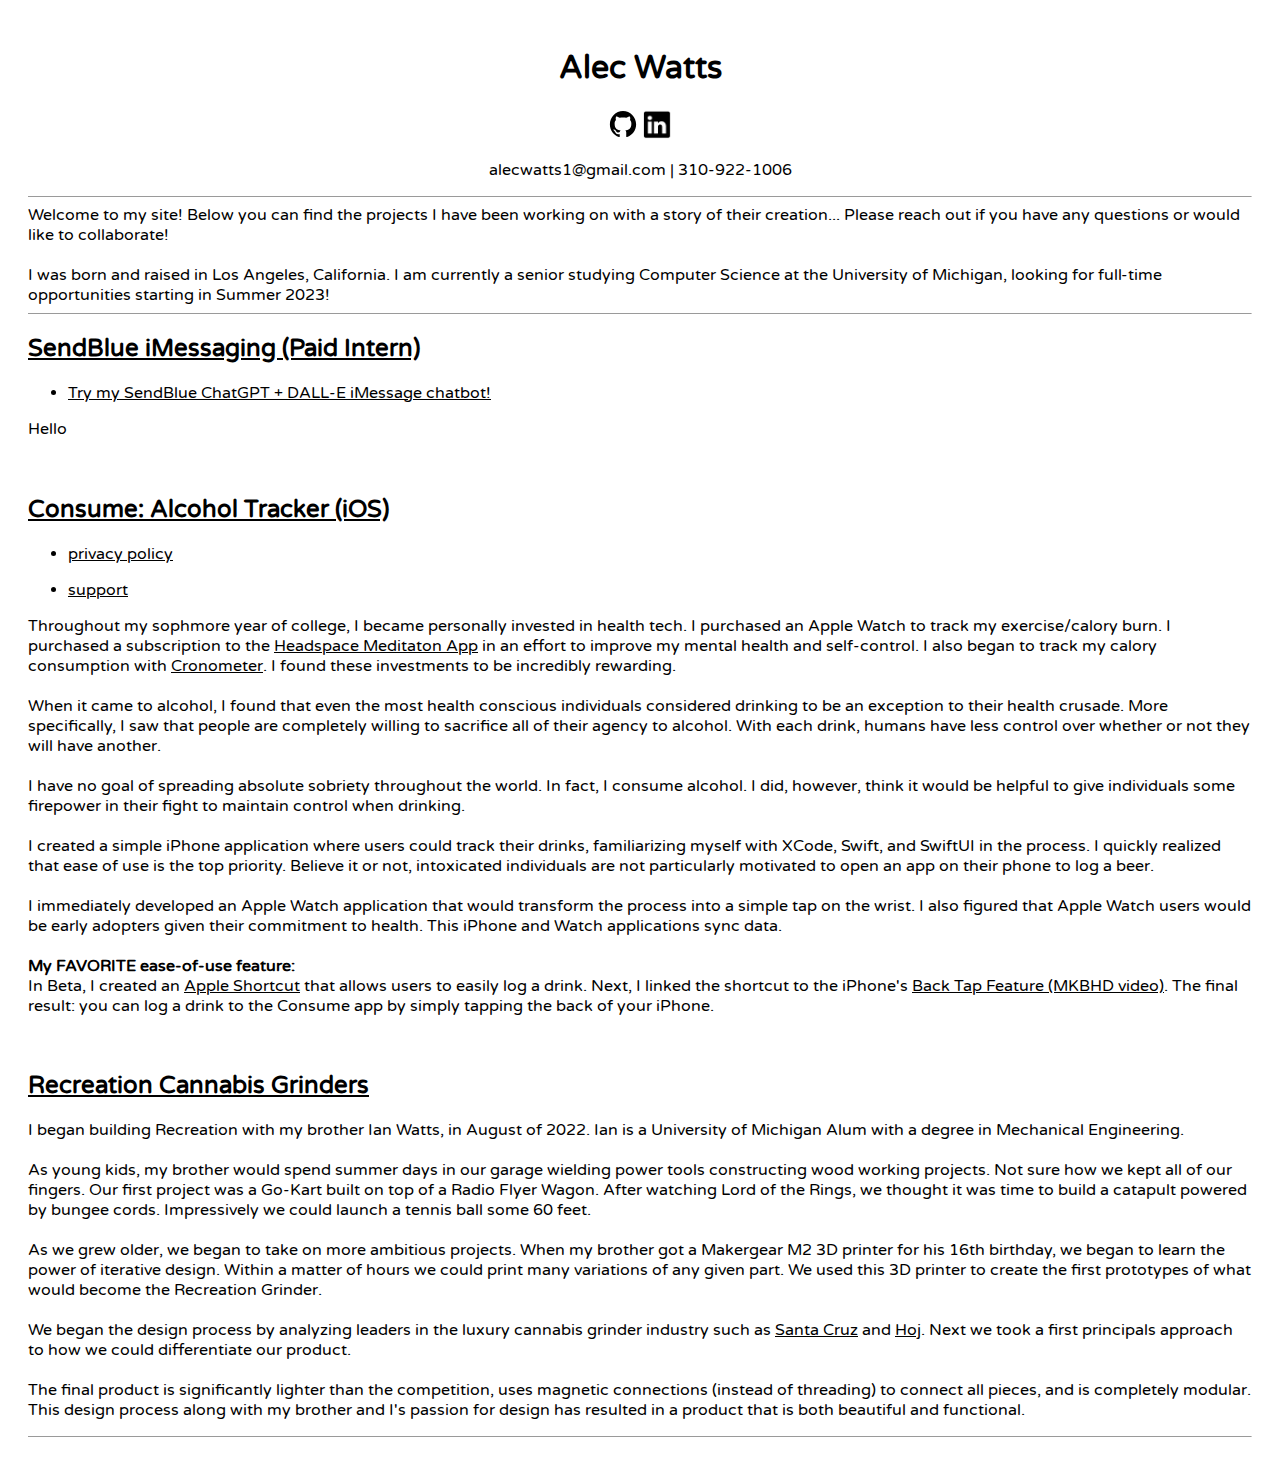
<file: index.html>
<!DOCTYPE html>
<html>

<head>
  <meta charset="utf-8">
  <meta name="viewport" content="width=device-width">
  <title>Alec Watts</title>
  <link href="style.css" rel="stylesheet" type="text/css" />
  <link href='https://fonts.googleapis.com/css?family=Varela Round' rel='stylesheet'>

</head>

<body>
  <header> 
    <h1>
      Alec Watts
    </h1>
    <a href="https://github.com/alec-watts/"><img src="images/github.svg" alt="GitHub" width="30"></a>
    <a href="https://www.linkedin.com/in/alexander-watts-6508041aa/"><img src="images/linkedin.png" alt="LinkedIn"
        width="30"></a>
    <p>alecwatts1@gmail.com | 310-922-1006</p>
    <!-- <a href="mailto:alecwatts1@gmail.com?">Send Email</a> -->
  </header>

  <hr size="1">

  <div id="about">
    Welcome to my site! Below you can find the projects I have been working on with a story of their creation... Please reach out if you have any questions or would like to collaborate!
    <br>
    <br>
    I was born and raised in Los Angeles, California. I am currently a senior studying Computer Science at the University of Michigan, looking for full-time opportunities starting in Summer 2023!
    
  </div>

  <hr size="1">

  <div id="projects">
    <!-- SENDBLUE -->
    <a href="https://sendblue.co/" target="_blank">
      <h2>SendBlue iMessaging (Paid Intern)</h2>
    </a>
    <ul>
      <li>
        <a href="https://tally.so/r/nWJNXQ" target="_blank">
          <p>Try my SendBlue ChatGPT + DALL-E iMessage chatbot!</p>
        </a>
      </li>
    </ul>
    <p>Hello</p>

    <!-- CONSUME -->
    <br>
    <a href="https://apps.apple.com/us/app/consume-alcohol-tracker/id1633718776" target="_blank">
      <h2>Consume: Alcohol Tracker (iOS)</h2>
    </a>

    <ul>
      <li>
        <a href="privacy.html" target="_blank">
          <p>privacy policy</p>
        </a>
      </li>
      <li>
        <a href="support.html" target="_blank">
          <p>support</p>
        </a>
      </li>
    </ul>
    <p>
      Throughout my sophmore year of college, I became personally invested in health tech. I purchased an Apple Watch to track my exercise/calory burn. I purchased a subscription to the <a href="https://www.headspace.com/">Headspace Meditaton App</a> in an effort to improve my mental health and self-control. I also began to track my calory consumption with <a href="https://cronometer.com/">Cronometer</a>. I found these investments to be incredibly rewarding.
      
      <br> <br>
      When it came to alcohol, I found that even the most health conscious individuals considered drinking to be an exception to their health crusade. More specifically, I saw that people are completely willing to sacrifice all of their agency to alcohol. With each drink, humans have less control over whether or not they will have another.
      
      <br> <br>
      I have no goal of spreading absolute sobriety throughout the world. In fact, I consume alcohol. I did, however, think it would be helpful to give individuals some firepower in their fight to maintain control when drinking.
      
      <br> <br>
      I created a simple iPhone application where users could track their drinks, familiarizing myself with XCode, Swift, and SwiftUI in the process. I quickly realized that ease of use is the top priority. Believe it or not, intoxicated individuals are not particularly motivated to open an app on their phone to log a beer.

      <br> <br>
      I immediately developed an Apple Watch application that would transform the process into a simple tap on the wrist. I also figured that Apple Watch users would be early adopters given their commitment to health. This iPhone and Watch applications sync data.

      <br> <br>
      <b>My FAVORITE ease-of-use feature:</b> 
      <br>
      In Beta, I created an <a href="https://support.apple.com/guide/shortcuts/welcome/ios">Apple Shortcut</a> that allows users to easily log a drink. Next, I linked the shortcut to the iPhone's <a href="https://youtu.be/aZzT538F92Y?t=34">Back Tap Feature (MKBHD video)</a>. The final result: you can log a drink to the Consume app by simply tapping the back of your iPhone.
    </p>


    <!-- RECREATION -->
    <br>
    <a href="https://recreation.community/" target="_blank">
      <h2>Recreation Cannabis Grinders</h2>
    </a>
    <p>
      I began building Recreation with my brother Ian Watts, in August of 2022. Ian is a University of Michigan Alum with a degree in Mechanical Engineering. 
      <br> <br>
      As young kids, my brother would spend summer days in our garage wielding power tools constructing wood working projects. Not sure how we kept all of our fingers. Our first project was a Go-Kart built on top of a Radio Flyer Wagon. After watching Lord of the Rings, we thought it was time to build a catapult powered by bungee cords. Impressively we could launch a tennis ball some 60 feet.
      <br> <br>
      As we grew older, we began to take on more ambitious projects. When my brother got a Makergear M2 3D printer for his 16th birthday, we began to learn the power of iterative design. Within a matter of hours we could print many variations of any given part. We used this 3D printer to create the first prototypes of what would become the Recreation Grinder.
      <br> <br>
      We began the design process by analyzing leaders in the luxury cannabis grinder industry such as <a href="https://santacruzshredder.com/">Santa Cruz</a> and <a href="https://www.hoj.life/products/klip">Hoj</a>. Next we took a first principals approach to how we could differentiate our product.
      <br> <br>
      The final product is significantly lighter than the competition, uses magnetic connections (instead of threading) to connect all pieces, and is completely modular. This design process along with my brother and I's passion for design has resulted in a product that is both beautiful and functional.
    </p>
  </div>

  <hr size="1">

  <footer>
      
  </footer>
</body>

</html>
</file>
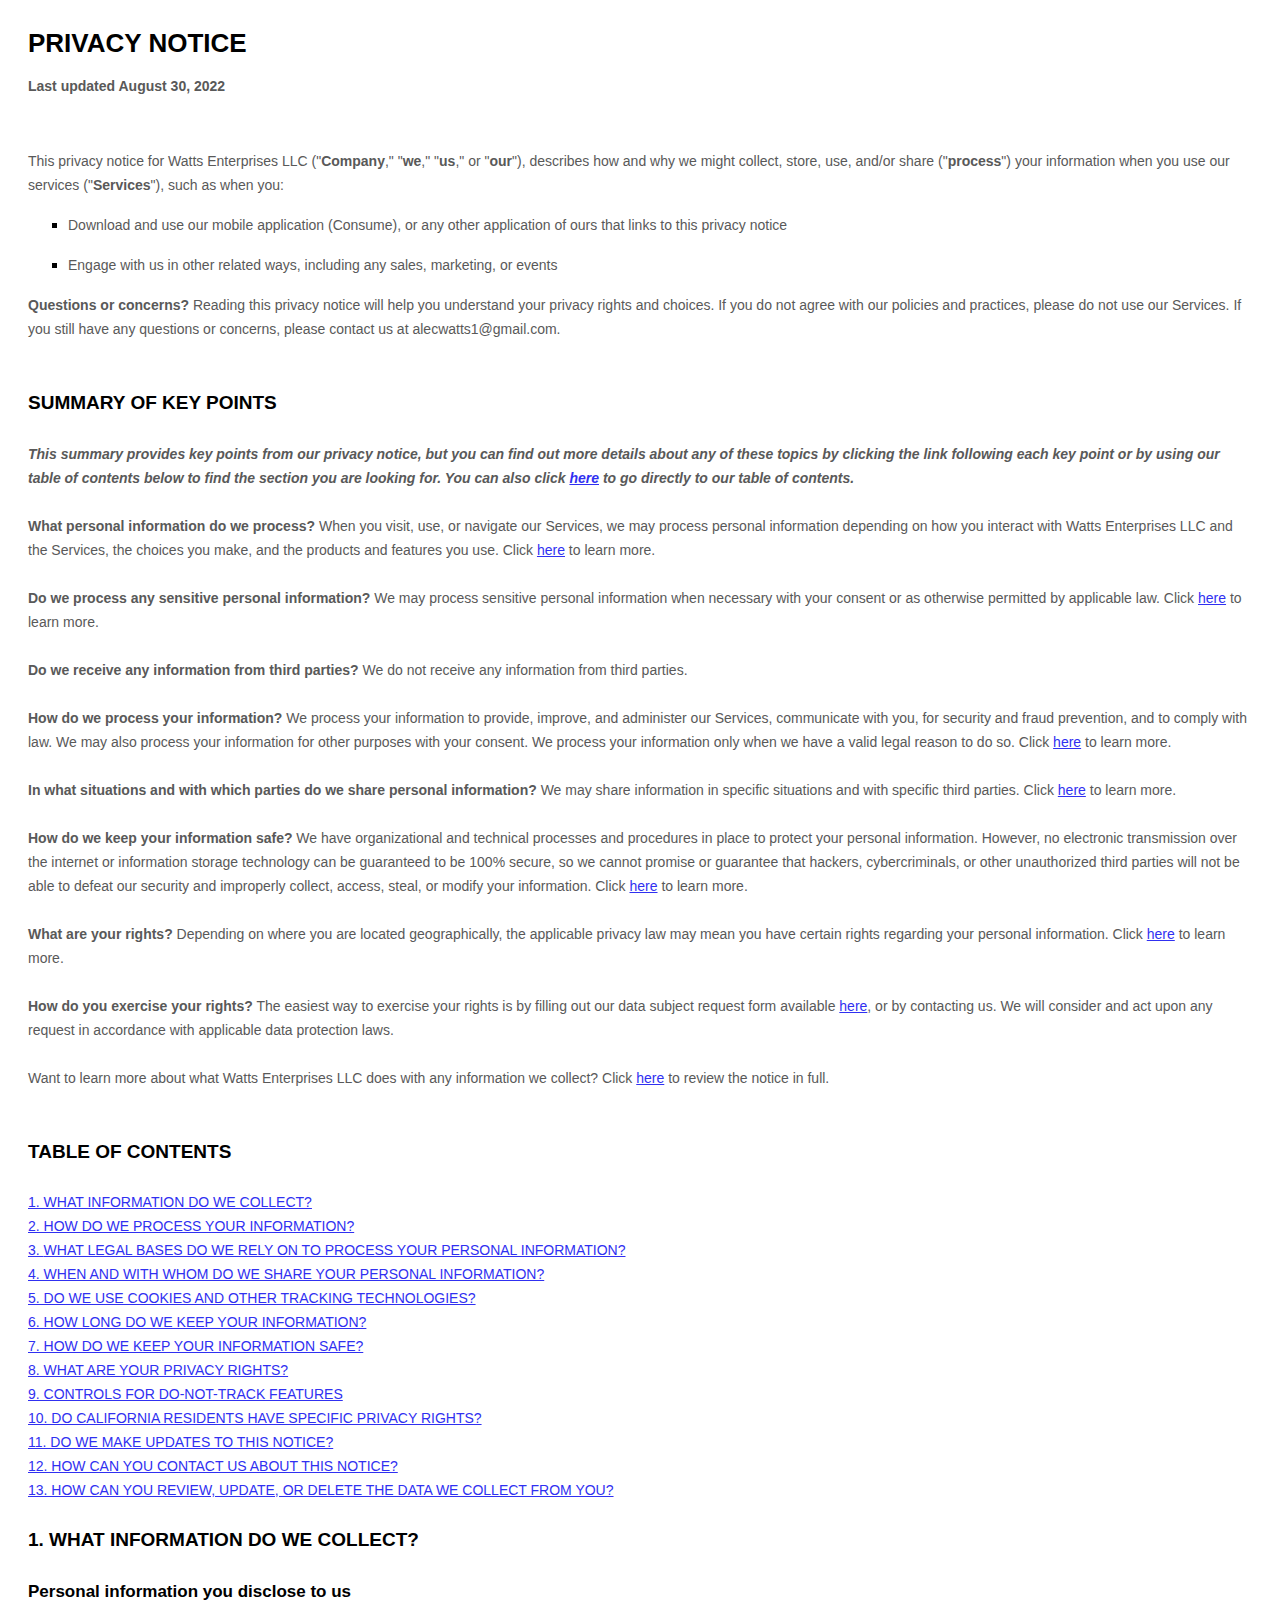
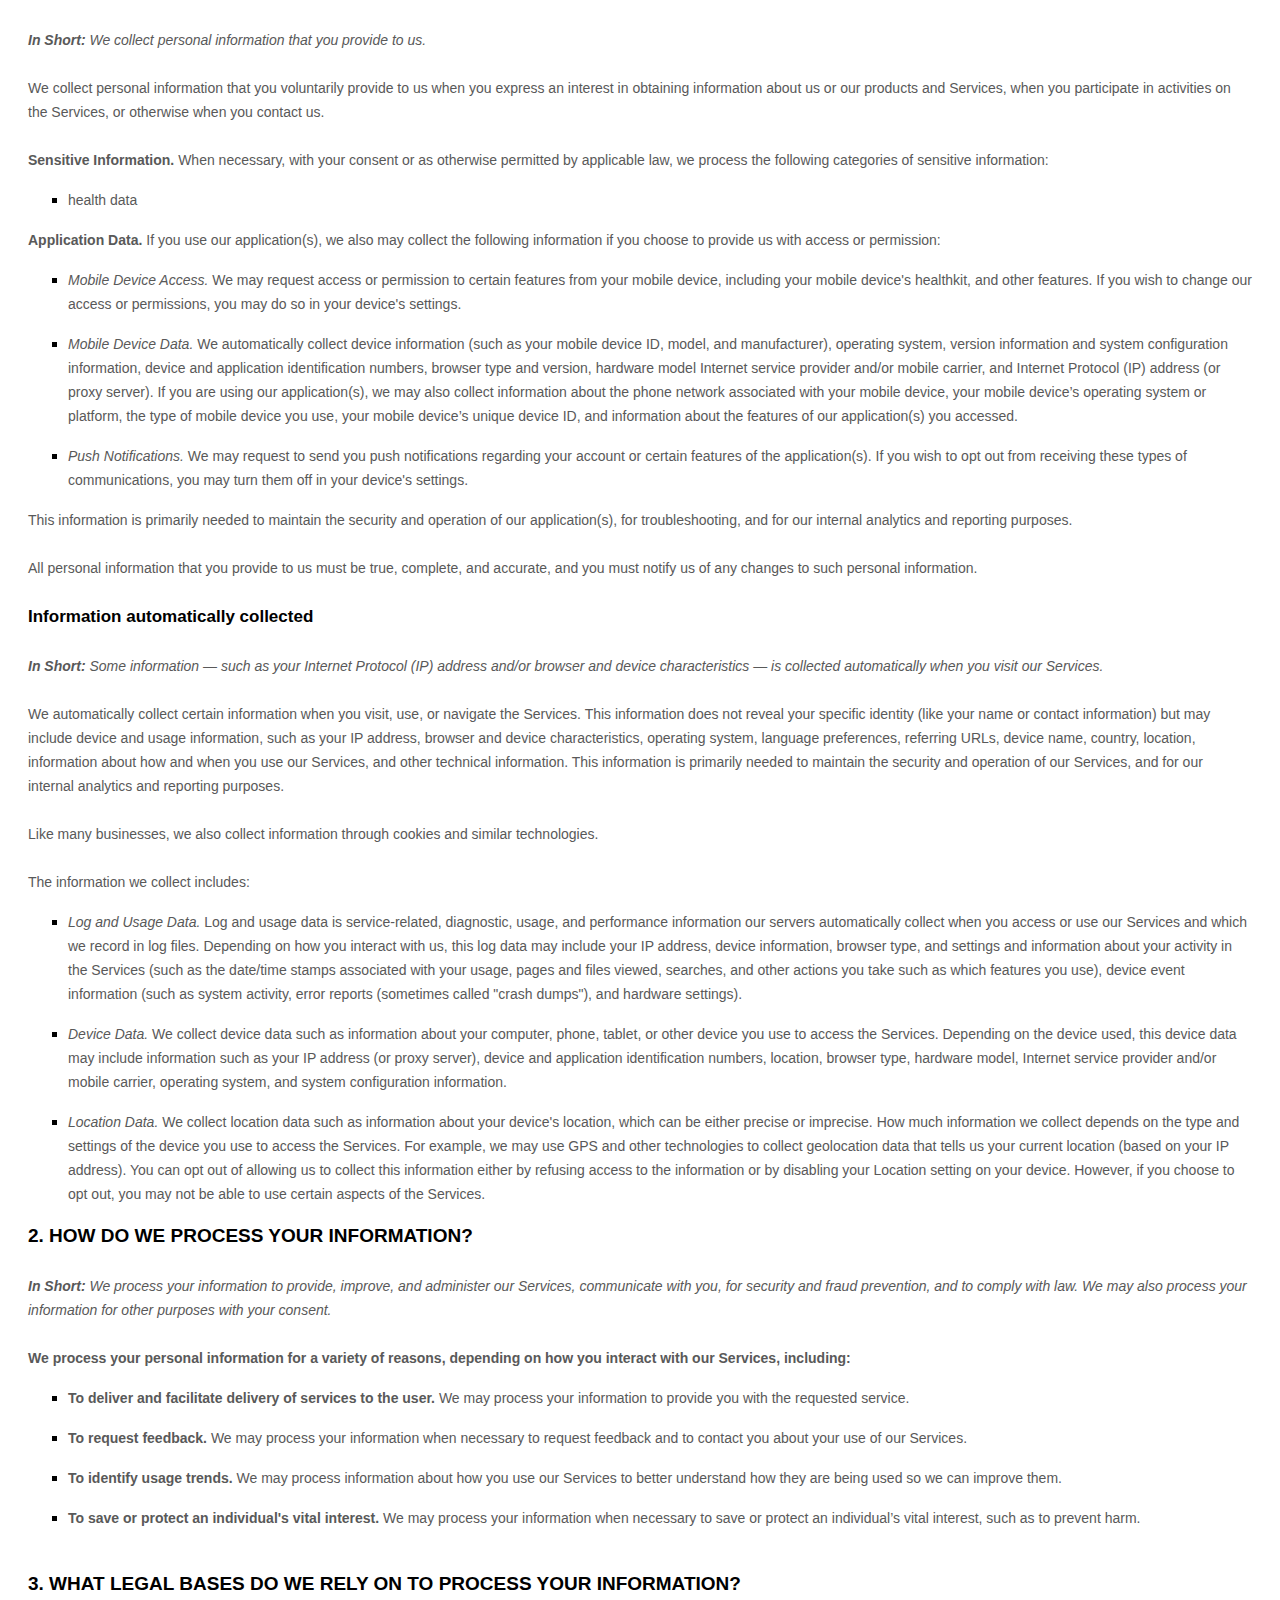
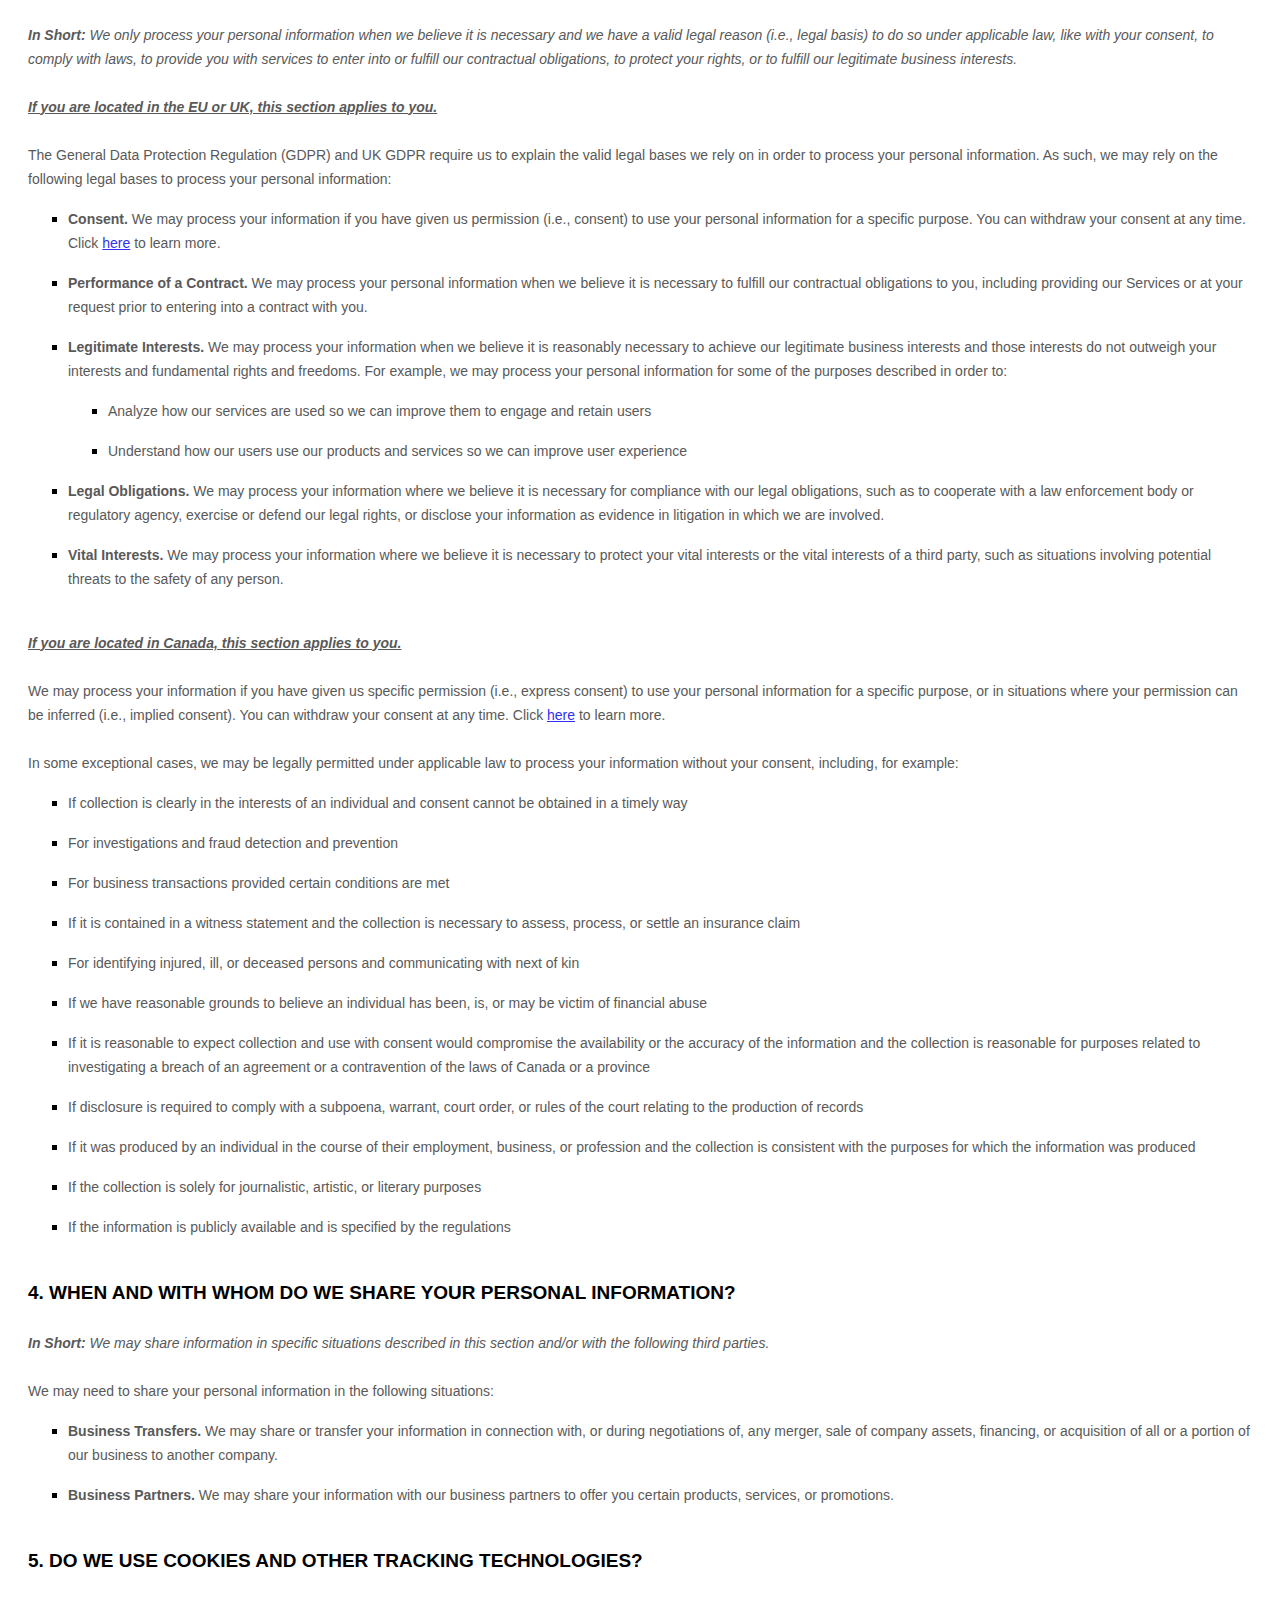
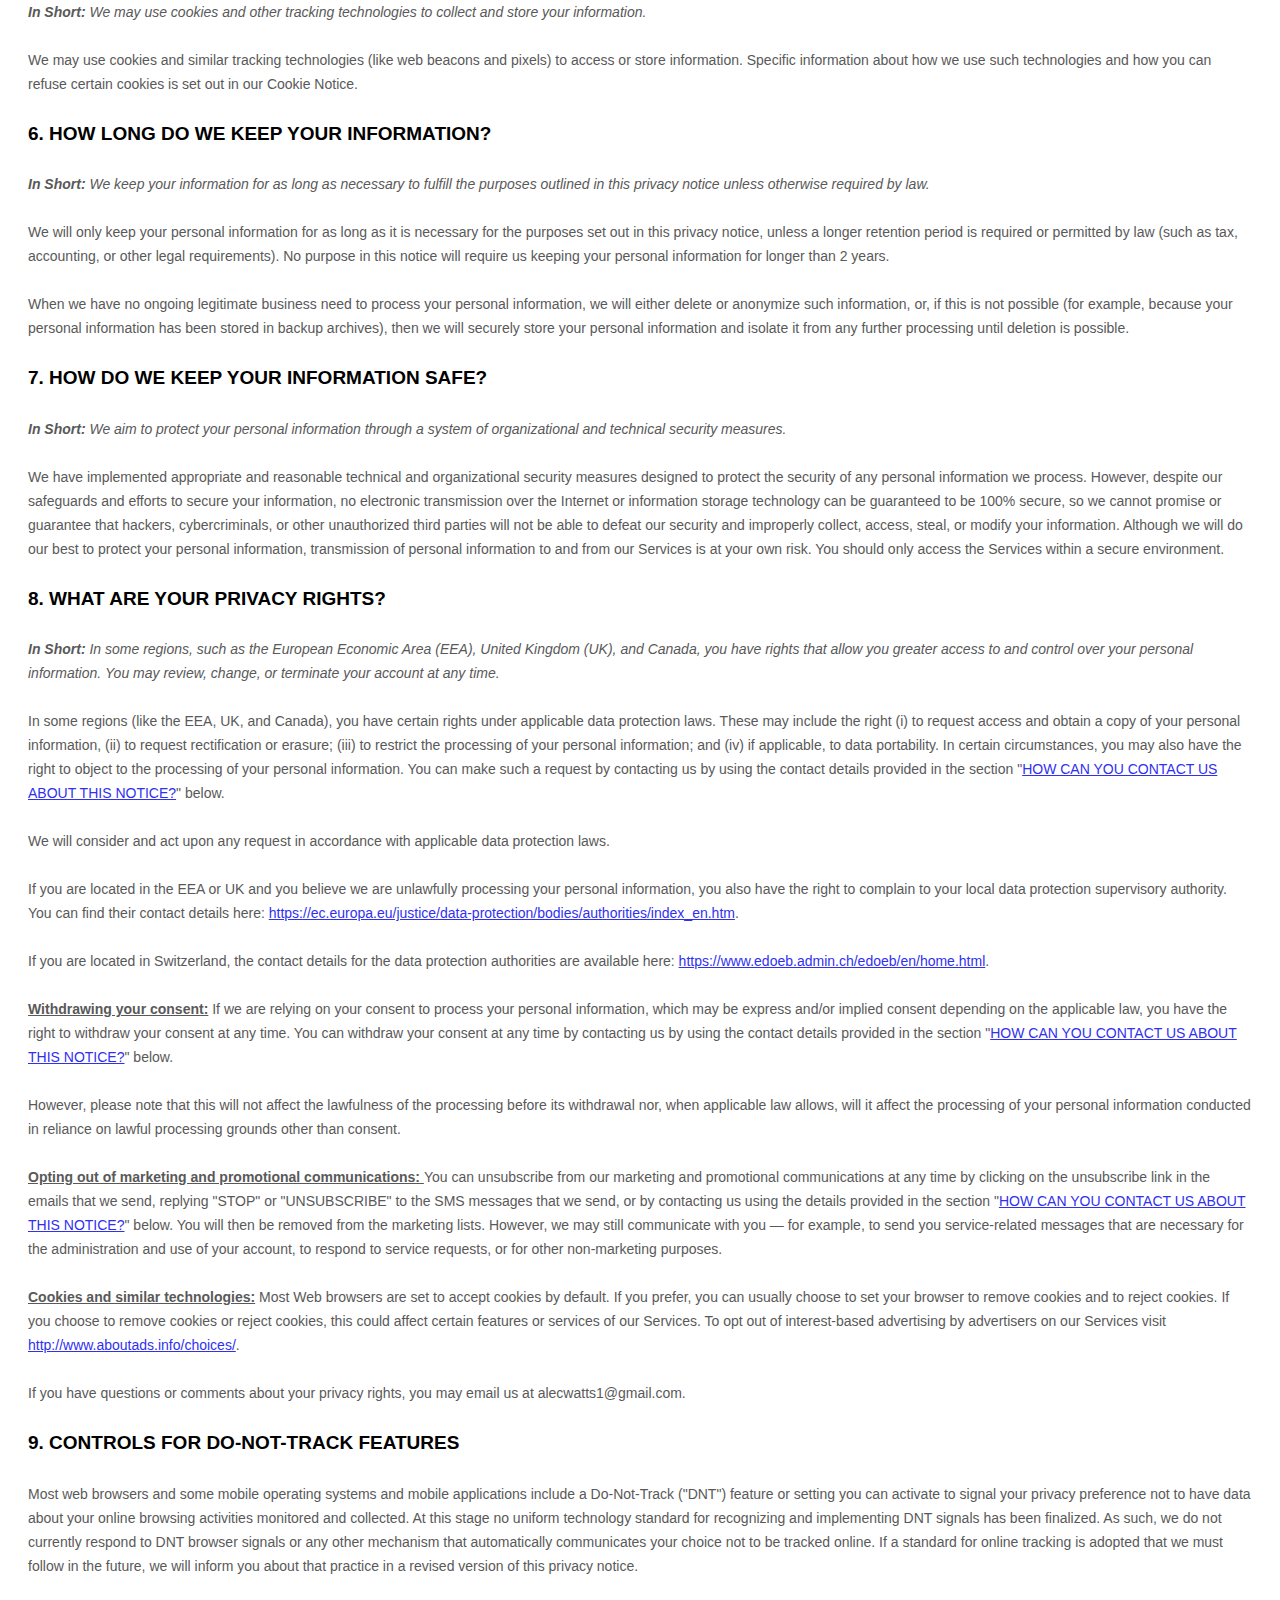
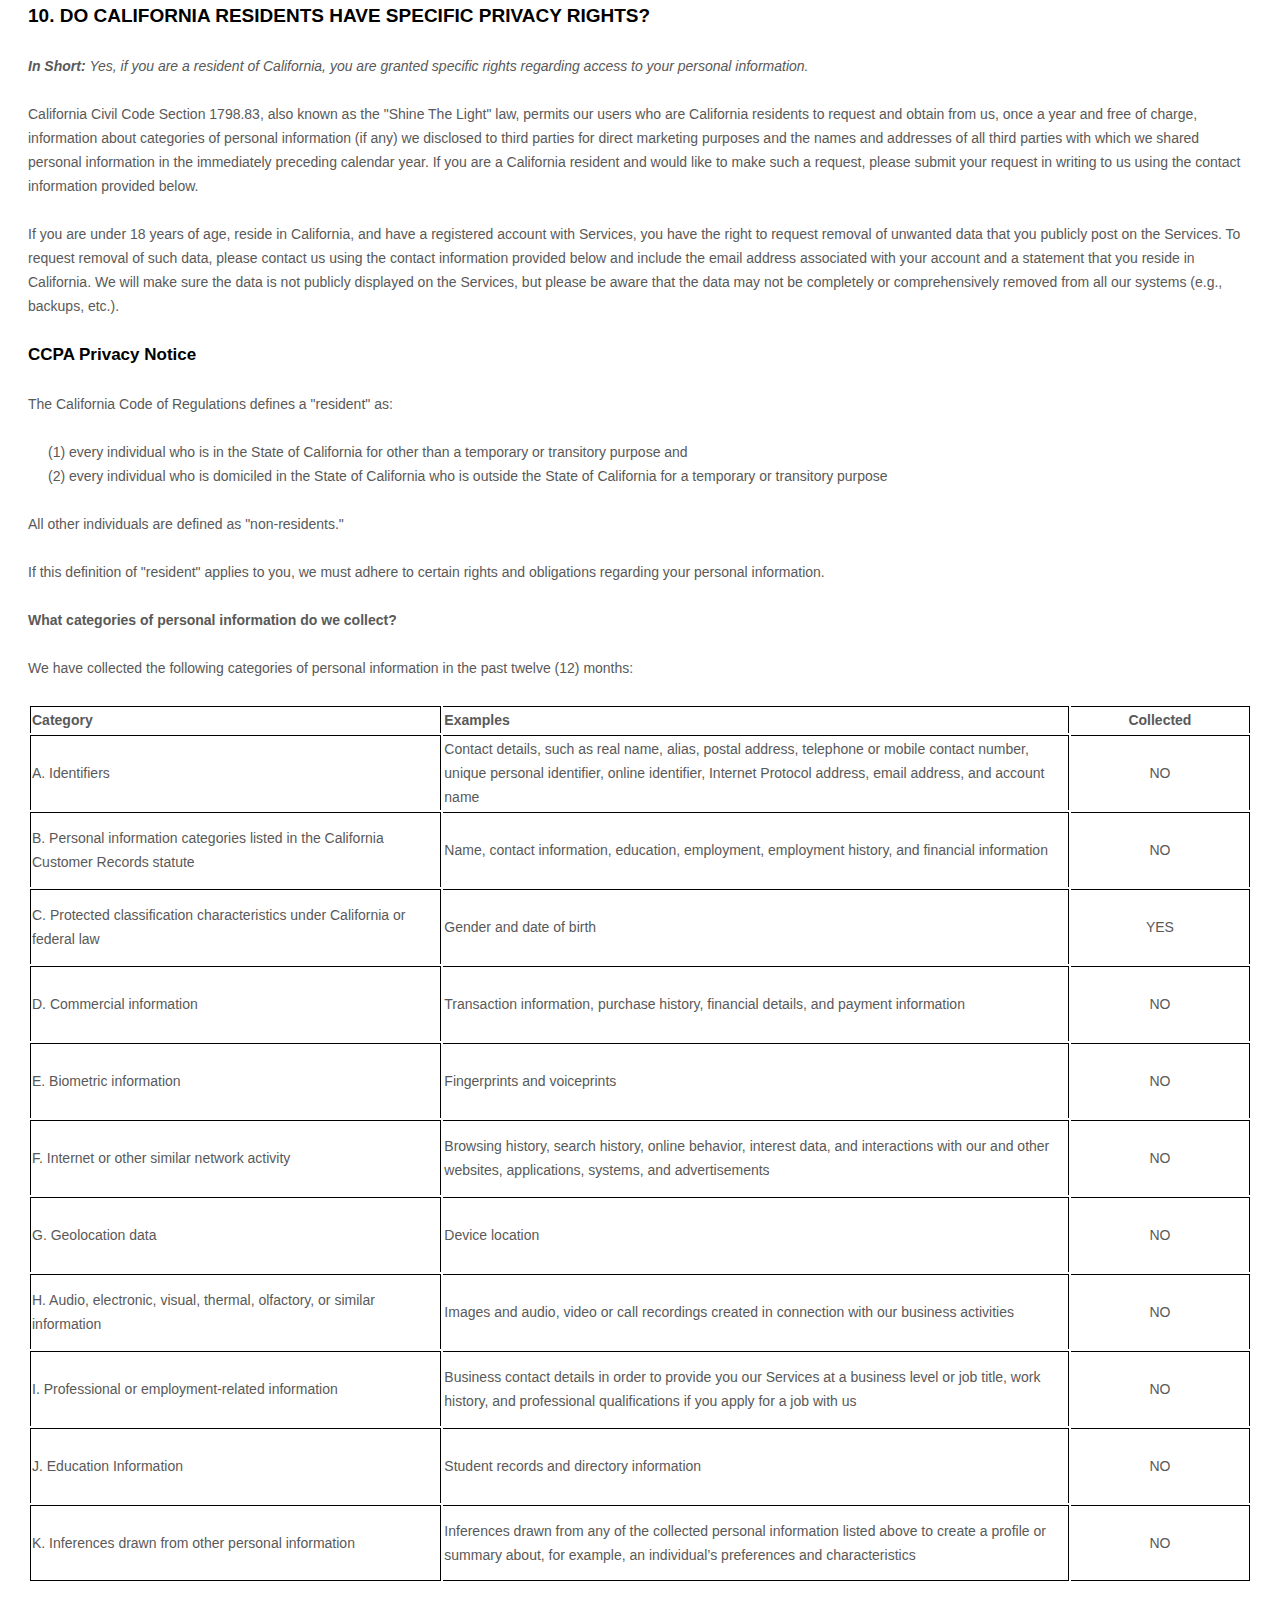
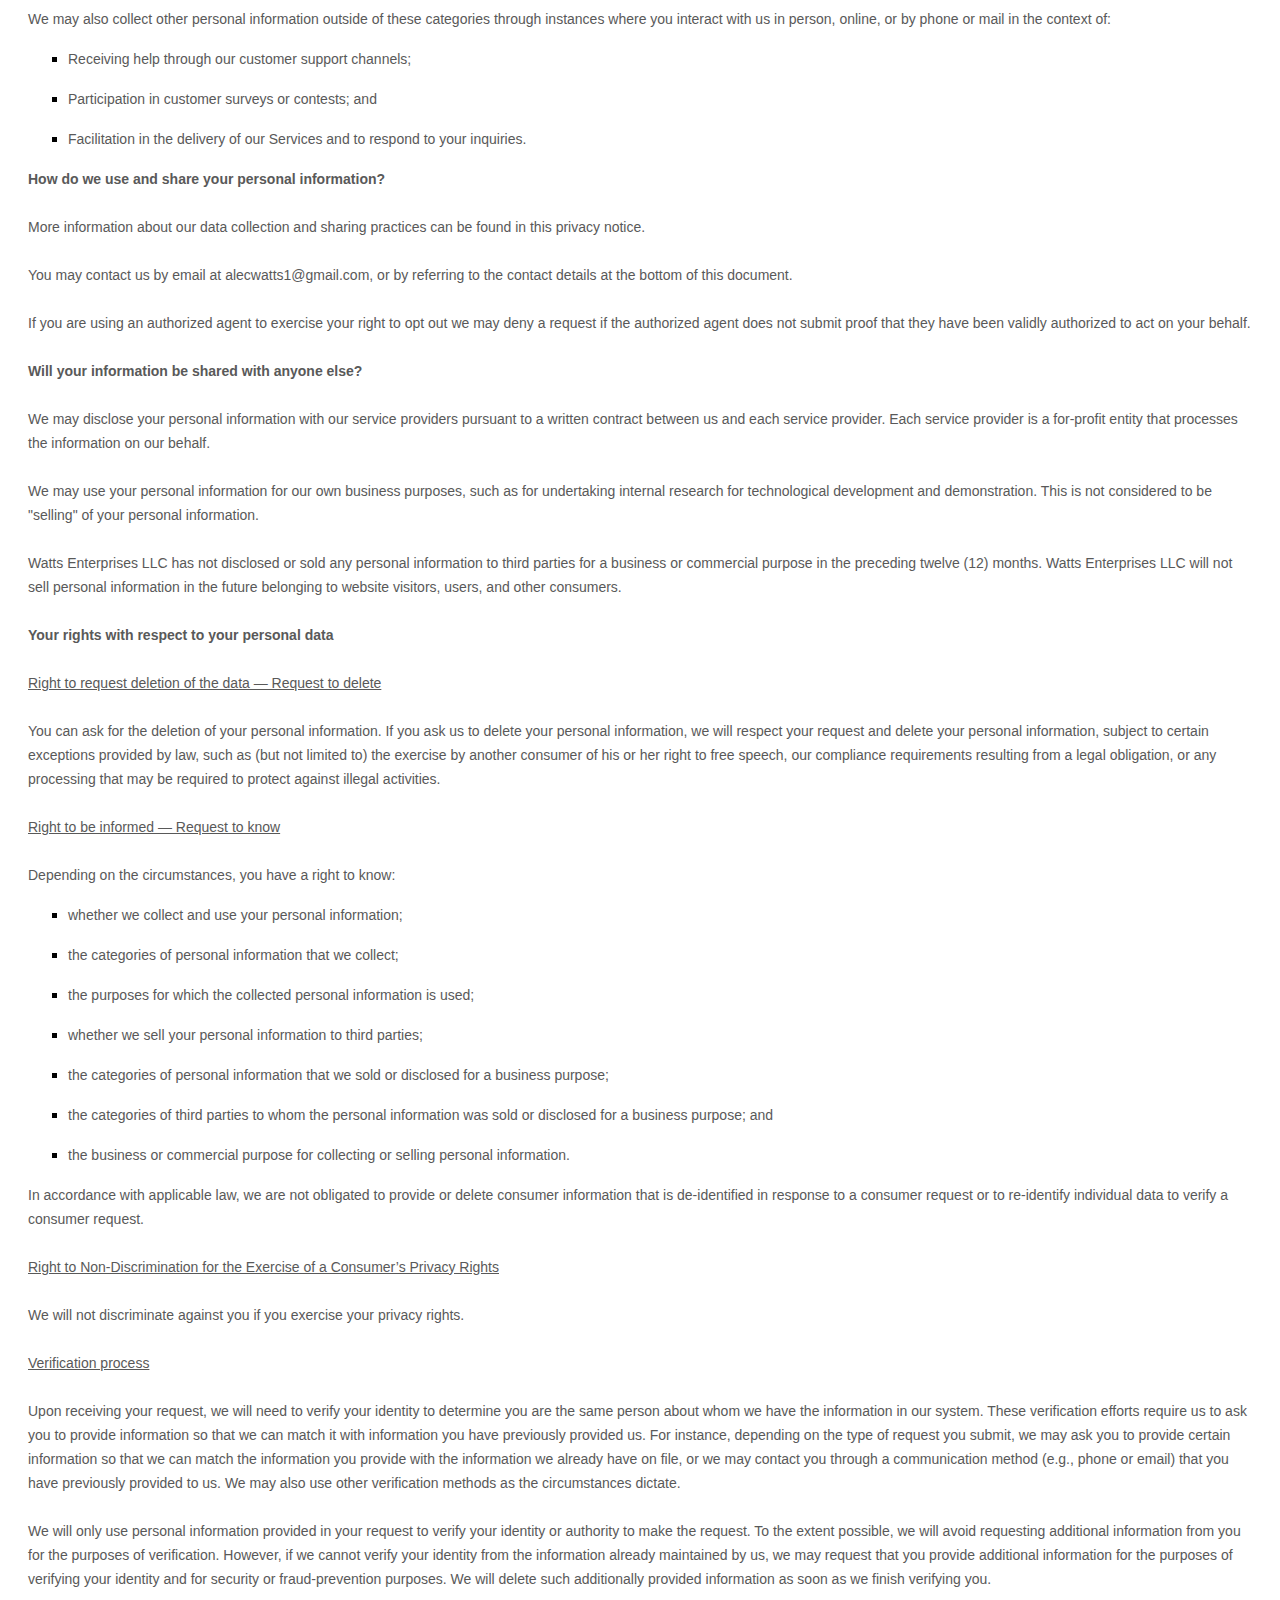
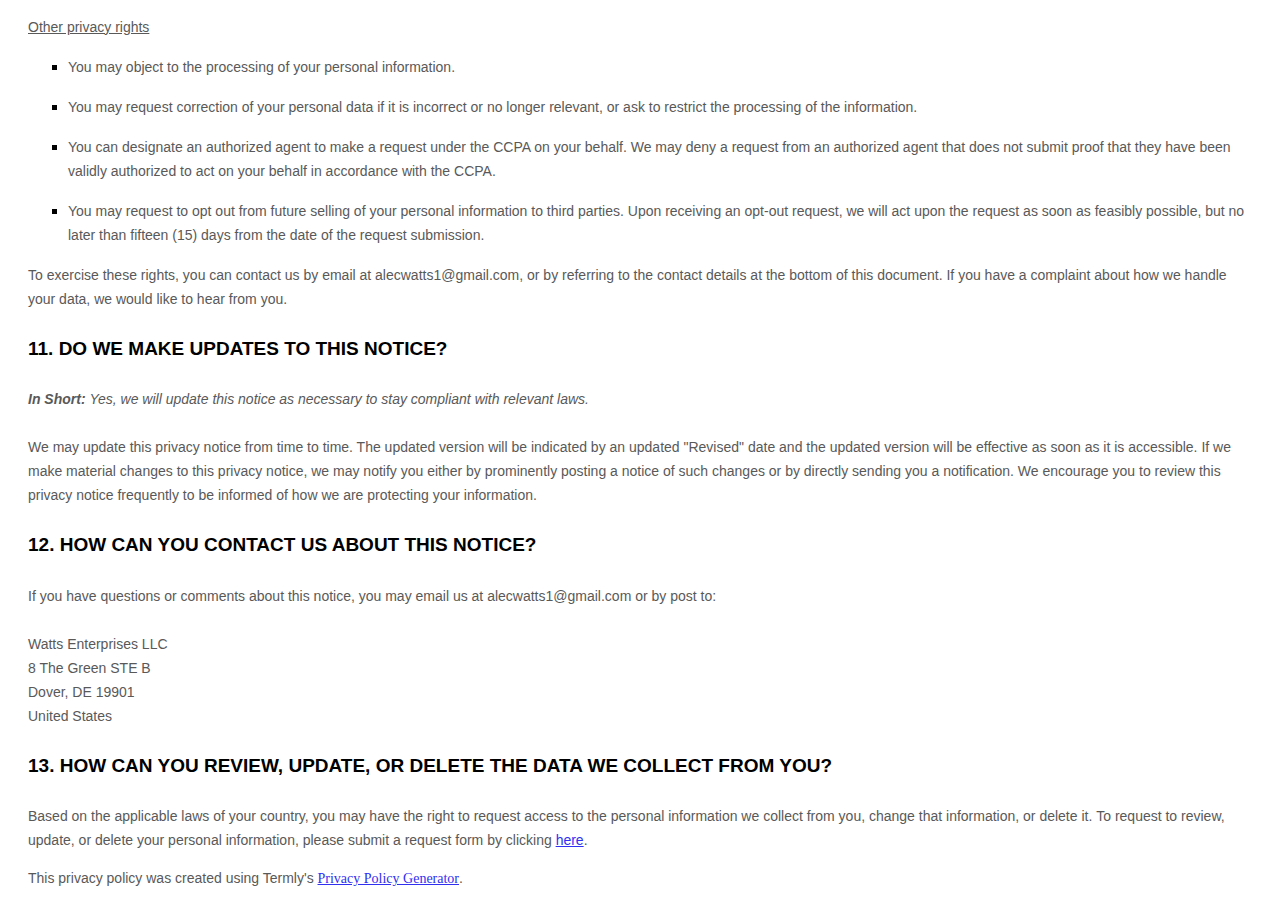
<file: privacy.html>
<!DOCTYPE html>

<html>

  <head>
    <meta charset="utf-8">
    <meta name="viewport" content="width=device-width">
    <title>Consume Privacy Policy</title>
    <link href="style.css" rel="stylesheet" type="text/css" />
  </head>

  <body>
    <div id = "main">
      <style>
  [data-custom-class='body'], [data-custom-class='body'] * {
          background: transparent !important;
        }
[data-custom-class='title'], [data-custom-class='title'] * {
          font-family: Arial !important;
font-size: 26px !important;
color: #000000 !important;
        }
[data-custom-class='subtitle'], [data-custom-class='subtitle'] * {
          font-family: Arial !important;
color: #595959 !important;
font-size: 14px !important;
        }
[data-custom-class='heading_1'], [data-custom-class='heading_1'] * {
          font-family: Arial !important;
font-size: 19px !important;
color: #000000 !important;
        }
[data-custom-class='heading_2'], [data-custom-class='heading_2'] * {
          font-family: Arial !important;
font-size: 17px !important;
color: #000000 !important;
        }
[data-custom-class='body_text'], [data-custom-class='body_text'] * {
          color: #595959 !important;
font-size: 14px !important;
font-family: Arial !important;
        }
[data-custom-class='link'], [data-custom-class='link'] * {
          color: #3030F1 !important;
font-size: 14px !important;
font-family: Arial !important;
word-break: break-word !important;
        }
</style>

      <div data-custom-class="body">
      <div><strong><span style="font-size: 26px;"><span data-custom-class="title">PRIVACY NOTICE</span></span></strong></div><div><br></div><div><span style="color: rgb(127, 127, 127);"><strong><span style="font-size: 15px;"><span data-custom-class="subtitle">Last updated <bdt class="question">August 30, 2022</bdt></span></span></strong></span></div><div><br></div><div><br></div><div><br></div><div style="line-height: 1.5;"><span style="color: rgb(127, 127, 127);"><span style="color: rgb(89, 89, 89); font-size: 15px;"><span data-custom-class="body_text">This privacy notice for <bdt class="question">Watts Enterprises LLC</bdt><span style="color: rgb(89, 89, 89);"><span data-custom-class="body_text"><bdt class="block-component"></bdt></span></span> (<bdt class="block-component"></bdt>"<bdt class="block-component"></bdt><strong>Company</strong><bdt class="statement-end-if-in-editor"></bdt>," "<strong>we</strong>," "<strong>us</strong>," or "<strong>our</strong>"<bdt class="statement-end-if-in-editor"></bdt></span><span data-custom-class="body_text">), describes how and why we might collect, store, use, and/or share (<bdt class="block-component"></bdt>"<strong>process</strong>"<bdt class="statement-end-if-in-editor"></bdt>) your information when you use our services (<bdt class="block-component"></bdt>"<strong>Services</strong>"<bdt class="statement-end-if-in-editor"></bdt>), such as when you:</span></span></span><span style="font-size: 15px;"><span style="color: rgb(127, 127, 127);"><span data-custom-class="body_text"><span style="color: rgb(89, 89, 89);"><span data-custom-class="body_text"><bdt class="block-component"></bdt></span></span></span></span></span></span></span></span></li></ul><div><bdt class="block-component"><span style="font-size: 15px;"><span style="font-size: 15px;"><span style="color: rgb(127, 127, 127);"><span data-custom-class="body_text"><span style="color: rgb(89, 89, 89);"><span data-custom-class="body_text"><bdt class="block-component"></bdt></span></span></span></span></span></span></bdt></div><ul><li style="line-height: 1.5;"><span style="font-size: 15px; color: rgb(89, 89, 89);"><span style="font-size: 15px; color: rgb(89, 89, 89);"><span data-custom-class="body_text">Download and use<bdt class="block-component"></bdt> our mobile application<bdt class="block-component"></bdt> (<bdt class="question">Consume)<span style="font-size: 15px; color: rgb(89, 89, 89);"><span style="font-size: 15px; color: rgb(89, 89, 89);"><span data-custom-class="body_text"><span style="font-size: 15px;"><span style="color: rgb(89, 89, 89);"><span data-custom-class="body_text"><span style="font-size: 15px;"><span style="color: rgb(89, 89, 89);"><bdt class="statement-end-if-in-editor">,</bdt></span></span></span></span></span></span></span></span></bdt></span><span data-custom-class="body_text"><span style="font-size: 15px;"><span style="color: rgb(89, 89, 89);"><span data-custom-class="body_text"><span style="font-size: 15px;"><span style="color: rgb(89, 89, 89);"><bdt class="statement-end-if-in-editor"><bdt class="block-component"> or any other application of ours that links to this privacy notice</bdt></bdt></span></span></span></span></span></span></span></span></li></ul><div style="line-height: 1.5;"><span style="font-size: 15px;"><span style="color: rgb(127, 127, 127);"><span data-custom-class="body_text"><span style="color: rgb(89, 89, 89);"><span data-custom-class="body_text"><bdt class="block-component"></bdt></span></span></span></span></span></div><ul><li style="line-height: 1.5;"><span style="font-size: 15px; color: rgb(89, 89, 89);"><span style="font-size: 15px; color: rgb(89, 89, 89);"><span data-custom-class="body_text">Engage with us in other related ways, including any sales, marketing, or events<span style="font-size: 15px;"><span style="color: rgb(89, 89, 89);"><span data-custom-class="body_text"><span style="font-size: 15px;"><span style="color: rgb(89, 89, 89);"><bdt class="statement-end-if-in-editor"></bdt></span></span></span></span></span></span></span></span></li></ul><div style="line-height: 1.5;"><span style="font-size: 15px;"><span style="color: rgb(127, 127, 127);"><span data-custom-class="body_text"><strong>Questions or concerns? </strong>Reading this privacy notice will help you understand your privacy rights and choices. If you do not agree with our policies and practices, please do not use our Services. If you still have any questions or concerns, please contact us at <bdt class="question">alecwatts1@gmail.com</bdt>.</span></span></span></div><div style="line-height: 1.5;"><br></div><div style="line-height: 1.5;"><br></div><div style="line-height: 1.5;"><strong><span style="font-size: 15px;"><span data-custom-class="heading_1">SUMMARY OF KEY POINTS</span></span></strong></div><div style="line-height: 1.5;"><br></div><div style="line-height: 1.5;"><span style="font-size: 15px;"><span data-custom-class="body_text"><strong><em>This summary provides key points from our privacy notice, but you can find out more details about any of these topics by clicking the link following each key point or by using our table of contents below to find the section you are looking for. You can also click </em></strong></span></span><a data-custom-class="link" href="#toc"><span style="font-size: 15px;"><span data-custom-class="body_text"><strong><em>here</em></strong></span></span></a><span style="font-size: 15px;"><span data-custom-class="body_text"><strong><em> to go directly to our table of contents.</em></strong></span></span></div><div style="line-height: 1.5;"><br></div><div style="line-height: 1.5;"><span style="font-size: 15px;"><span data-custom-class="body_text"><strong>What personal information do we process?</strong> When you visit, use, or navigate our Services, we may process personal information depending on how you interact with <bdt class="block-component"></bdt><bdt class="question">Watts Enterprises LLC</bdt><bdt class="statement-end-if-in-editor"></bdt> and the Services, the choices you make, and the products and features you use. Click </span></span><a data-custom-class="link" href="#personalinfo"><span style="font-size: 15px;"><span data-custom-class="body_text">here</span></span></a><span style="font-size: 15px;"><span data-custom-class="body_text"> to learn more.</span></span></div><div style="line-height: 1.5;"><br></div><div style="line-height: 1.5;"><span style="font-size: 15px;"><span data-custom-class="body_text"><strong>Do we process any sensitive personal information?</strong> <bdt class="block-component"></bdt>We may process sensitive personal information when necessary with your consent or as otherwise permitted by applicable law. Click </span></span><a data-custom-class="link" href="#sensitiveinfo"><span style="font-size: 15px;"><span data-custom-class="body_text">here</span></span></a><span style="font-size: 15px;"><span data-custom-class="body_text"> to learn more.<bdt class="statement-end-if-in-editor"></bdt></span></span></div><div style="line-height: 1.5;"><br></div><div style="line-height: 1.5;"><span style="font-size: 15px;"><span data-custom-class="body_text"><strong>Do we receive any information from third parties?</strong> <bdt class="block-component"></bdt>We do not receive any information from third parties.<bdt class="else-block"></bdt></span></span></div><div style="line-height: 1.5;"><br></div><div style="line-height: 1.5;"><span style="font-size: 15px;"><span data-custom-class="body_text"><strong>How do we process your information?</strong> We process your information to provide, improve, and administer our Services, communicate with you, for security and fraud prevention, and to comply with law. We may also process your information for other purposes with your consent. We process your information only when we have a valid legal reason to do so. Click </span></span><a data-custom-class="link" href="#infouse"><span style="font-size: 15px;"><span data-custom-class="body_text">here</span></span></a><span style="font-size: 15px;"><span data-custom-class="body_text"> to learn more.</span></span></div><div style="line-height: 1.5;"><br></div><div style="line-height: 1.5;"><span style="font-size: 15px;"><span data-custom-class="body_text"><strong>In what situations and with which <bdt class="block-component"></bdt>parties do we share personal information?</strong> We may share information in specific situations and with specific <bdt class="block-component"></bdt>third parties. Click </span></span><a data-custom-class="link" href="#whoshare"><span style="font-size: 15px;"><span data-custom-class="body_text">here</span></span></a><span style="font-size: 15px;"><span data-custom-class="body_text"> to learn more.<bdt class="block-component"></bdt></span></span></div><div style="line-height: 1.5;"><br></div><div style="line-height: 1.5;"><span style="font-size: 15px;"><span data-custom-class="body_text"><strong>How do we keep your information safe?</strong> We have <bdt class="block-component"></bdt>organizational<bdt class="statement-end-if-in-editor"></bdt> and technical processes and procedures in place to protect your personal information. However, no electronic transmission over the internet or information storage technology can be guaranteed to be 100% secure, so we cannot promise or guarantee that hackers, cybercriminals, or other <bdt class="block-component"></bdt>unauthorized<bdt class="statement-end-if-in-editor"></bdt> third parties will not be able to defeat our security and improperly collect, access, steal, or modify your information. Click </span></span><a data-custom-class="link" href="#infosafe"><span style="font-size: 15px;"><span data-custom-class="body_text">here</span></span></a><span style="font-size: 15px;"><span data-custom-class="body_text"> to learn more.<bdt class="statement-end-if-in-editor"></bdt></span></span></div><div style="line-height: 1.5;"><br></div><div style="line-height: 1.5;"><span style="font-size: 15px;"><span data-custom-class="body_text"><strong>What are your rights?</strong> Depending on where you are located geographically, the applicable privacy law may mean you have certain rights regarding your personal information. Click </span></span><a data-custom-class="link" href="#privacyrights"><span style="font-size: 15px;"><span data-custom-class="body_text">here</span></span></a><span style="font-size: 15px;"><span data-custom-class="body_text"> to learn more.</span></span></div><div style="line-height: 1.5;"><br></div><div style="line-height: 1.5;"><span style="font-size: 15px;"><span data-custom-class="body_text"><strong>How do you exercise your rights?</strong> The easiest way to exercise your rights is by filling out our data subject request form available <bdt class="block-component"></bdt></span></span><a data-custom-class="link" href="https://app.termly.io/notify/ae13e27d-e5ab-41fc-b3e1-dbfc6f7d6a43" rel="noopener noreferrer" target="_blank"><span style="font-size: 15px;"><span data-custom-class="body_text">here</span></span></a><span style="font-size: 15px;"><span data-custom-class="body_text"><bdt class="block-component"></bdt>, or by contacting us. We will consider and act upon any request in accordance with applicable data protection laws.</span></span></div><div style="line-height: 1.5;"><br></div><div style="line-height: 1.5;"><span style="font-size: 15px;"><span data-custom-class="body_text">Want to learn more about what <bdt class="block-component"></bdt><bdt class="question">Watts Enterprises LLC</bdt><bdt class="statement-end-if-in-editor"></bdt> does with any information we collect? Click </span></span><a data-custom-class="link" href="#toc"><span style="font-size: 15px;"><span data-custom-class="body_text">here</span></span></a><span style="font-size: 15px;"><span data-custom-class="body_text"> to review the notice in full.</span></span></div><div style="line-height: 1.5;"><br></div><div style="line-height: 1.5;"><br></div><div id="toc" style="line-height: 1.5;"><span style="font-size: 15px;"><span style="color: rgb(127, 127, 127);"><span style="color: rgb(0, 0, 0);"><strong><span data-custom-class="heading_1">TABLE OF CONTENTS</span></strong></span></span></span></div><div style="line-height: 1.5;"><br></div><div style="line-height: 1.5;"><span style="font-size: 15px;"><a data-custom-class="link" href="#infocollect"><span style="color: rgb(89, 89, 89);">1. WHAT INFORMATION DO WE COLLECT?</span></a></span></div><div style="line-height: 1.5;"><span style="font-size: 15px;"><a data-custom-class="link" href="#infouse"><span style="color: rgb(89, 89, 89);">2. HOW DO WE PROCESS YOUR INFORMATION?<bdt class="block-component"></bdt></span></a></span></div><div style="line-height: 1.5;"><span style="font-size: 15px;"><a data-custom-class="link" href="#legalbases"><span style="color: rgb(89, 89, 89);">3. <span style="font-size: 15px;"><span style="color: rgb(89, 89, 89);">WHAT LEGAL BASES DO WE RELY ON TO PROCESS YOUR PERSONAL INFORMATION?</span></span><bdt class="statement-end-if-in-editor"></bdt></span></a></span></div><div style="line-height: 1.5;"><span style="font-size: 15px;"><span style="color: rgb(89, 89, 89);"><a data-custom-class="link" href="#whoshare">4. WHEN AND WITH WHOM DO WE SHARE YOUR PERSONAL INFORMATION?</a></span><span data-custom-class="body_text"><bdt class="block-component"></bdt></span></a><span style="color: rgb(127, 127, 127);"><span style="color: rgb(89, 89, 89);"><span data-custom-class="body_text"><span style="color: rgb(89, 89, 89);"><bdt class="block-component"></bdt></span></span></span></span></span></div><div style="line-height: 1.5;"><span style="font-size: 15px;"><a data-custom-class="link" href="#cookies"><span style="color: rgb(89, 89, 89);">5. DO WE USE COOKIES AND OTHER TRACKING TECHNOLOGIES?</span></a><span style="color: rgb(127, 127, 127);"><span style="color: rgb(89, 89, 89);"><span data-custom-class="body_text"><span style="color: rgb(89, 89, 89);"><bdt class="statement-end-if-in-editor"></bdt></span></span><span data-custom-class="body_text"><span style="color: rgb(89, 89, 89);"><span style="color: rgb(89, 89, 89);"><span style="color: rgb(89, 89, 89);"><bdt class="block-component"></bdt></span></span><bdt class="block-component"></bdt></span></span></span></span></span></div><div style="line-height: 1.5;"><span style="font-size: 15px;"><a data-custom-class="link" href="#inforetain"><span style="color: rgb(89, 89, 89);">6. HOW LONG DO WE KEEP YOUR INFORMATION?</span></a><span style="color: rgb(127, 127, 127);"><span style="color: rgb(89, 89, 89);"><span data-custom-class="body_text"><span style="color: rgb(89, 89, 89);"><span style="color: rgb(89, 89, 89);"><bdt class="block-component"></bdt></span></span></span></span></span></span></div><div style="line-height: 1.5;"><span style="font-size: 15px;"><a data-custom-class="link" href="#infosafe"><span style="color: rgb(89, 89, 89);">7. HOW DO WE KEEP YOUR INFORMATION SAFE?</span></a><span style="color: rgb(127, 127, 127);"><span style="color: rgb(89, 89, 89);"><span data-custom-class="body_text"><span style="color: rgb(89, 89, 89);"><bdt class="statement-end-if-in-editor"></bdt><bdt class="block-component"></bdt></span></span></span></span></span></div><div style="line-height: 1.5;"><span style="font-size: 15px;"><span style="color: rgb(89, 89, 89);"><a data-custom-class="link" href="#privacyrights">8. WHAT ARE YOUR PRIVACY RIGHTS?</a></span></span></div><div style="line-height: 1.5;"><span style="font-size: 15px;"><a data-custom-class="link" href="#DNT"><span style="color: rgb(89, 89, 89);">9. CONTROLS FOR DO-NOT-TRACK FEATURES</span></a></span></div><div style="line-height: 1.5;"><span style="font-size: 15px;"><a data-custom-class="link" href="#caresidents"><span style="color: rgb(89, 89, 89);">10. DO CALIFORNIA RESIDENTS HAVE SPECIFIC PRIVACY RIGHTS?</span></a></span></div><div style="line-height: 1.5;"><span style="font-size: 15px;"><a data-custom-class="link" href="#policyupdates"><span style="color: rgb(89, 89, 89);">11. DO WE MAKE UPDATES TO THIS NOTICE?</span></a></span></div><div style="line-height: 1.5;"><a data-custom-class="link" href="#contact"><span style="color: rgb(89, 89, 89); font-size: 15px;">12. HOW CAN YOU CONTACT US ABOUT THIS NOTICE?</span></a></div><div style="line-height: 1.5;"><a data-custom-class="link" href="#request"><span style="color: rgb(89, 89, 89);">13. HOW CAN YOU REVIEW, UPDATE, OR DELETE THE DATA WE COLLECT FROM YOU?</span></a></div><div style="line-height: 1.5;"><br></div><div id="infocollect" style="line-height: 1.5;"><span style="color: rgb(127, 127, 127);"><span style="color: rgb(89, 89, 89); font-size: 15px;"><span style="font-size: 15px; color: rgb(89, 89, 89);"><span style="font-size: 15px; color: rgb(89, 89, 89);"><span id="control" style="color: rgb(0, 0, 0);"><strong><span data-custom-class="heading_1">1. WHAT INFORMATION DO WE COLLECT?</span></strong></span></span></span></span></span></div><div style="line-height: 1.5;"><br></div><div id="personalinfo" style="line-height: 1.5;"><span data-custom-class="heading_2" style="color: rgb(0, 0, 0);"><span style="font-size: 15px;"><strong>Personal information you disclose to us</strong></span></span></div><div><div><br></div><div style="line-height: 1.5;"><span style="color: rgb(127, 127, 127);"><span style="color: rgb(89, 89, 89); font-size: 15px;"><span data-custom-class="body_text"><span style="font-size: 15px; color: rgb(89, 89, 89);"><span style="font-size: 15px; color: rgb(89, 89, 89);"><span data-custom-class="body_text"><strong><em>In Short:</em></strong></span></span></span></span><span data-custom-class="body_text"><span style="font-size: 15px; color: rgb(89, 89, 89);"><span style="font-size: 15px; color: rgb(89, 89, 89);"><span data-custom-class="body_text"><strong><em> </em></strong><em>We collect personal information that you provide to us.</em></span></span></span></span></span></span></div></div><div style="line-height: 1.5;"><br></div><div style="line-height: 1.5;"><span style="font-size: 15px; color: rgb(89, 89, 89);"><span style="font-size: 15px; color: rgb(89, 89, 89);"><span data-custom-class="body_text">We collect personal information that you voluntarily provide to us when you <span style="font-size: 15px;"><bdt class="block-component"></bdt></span></span><span data-custom-class="body_text">express an interest in obtaining information about us or our products and Services, when you participate in activities on the Services, or otherwise when you contact us.</span></span></span></span></div><div style="line-height: 1.5;"><br></div><div style="line-height: 1.5;"><span style="font-size: 15px; color: rgb(89, 89, 89);"><span style="font-size: 15px; color: rgb(89, 89, 89);"><span data-custom-class="body_text"><span style="font-size: 15px;"><bdt class="block-component"></bdt></span></span></span></span></span></div><div id="sensitiveinfo" style="line-height: 1.5;"><span style="font-size: 15px;"><span data-custom-class="body_text"><strong>Sensitive Information.</strong> <bdt class="block-component"></bdt>When necessary, with your consent or as otherwise permitted by applicable law, we process the following categories of sensitive information:<bdt class="forloop-component"></bdt></span></span></div><ul><li style="line-height: 1.5;"><span style="font-size: 15px;"><span data-custom-class="body_text"><bdt class="question">health data</bdt></span></span></li></ul><div><span style="font-size: 15px;"><span data-custom-class="body_text"><bdt class="forloop-component"></bdt></span><span data-custom-class="body_text"><bdt class="statement-end-if-in-editor"></bdt></span></span><span style="font-size: 15px; color: rgb(89, 89, 89);"><span style="font-size: 15px; color: rgb(89, 89, 89);"><span data-custom-class="body_text"><span style="font-size: 15px;"><span data-custom-class="body_text"><bdt class="block-component"><bdt class="block-component"></bdt></bdt></span></span></span></span><bdt class="block-component"> <bdt class="block-component"></bdt></bdt></div><div style="line-height: 1.5;"><span data-custom-class="body_text"><span style="font-size: 15px;"><strong>Application Data.</strong> If you use our application(s), we also may collect the following information if you choose to provide us with access or permission:<bdt class="block-component"></bdt></span></span></li></ul><div style="line-height: 1.5;"><bdt class="block-component"><span style="font-size: 15px;"><span data-custom-class="body_text"></span></span></bdt></div><ul><li style="line-height: 1.5;"><span style="font-size: 15px;"><span data-custom-class="body_text"><em>Mobile Device Access.</em> We may request access or permission to certain features from your mobile device, including your mobile device's <bdt class="forloop-component"></bdt><bdt class="question">healthkit</bdt>, <bdt class="forloop-component"></bdt>and other features. If you wish to change our access or permissions, you may do so in your device's settings.<bdt class="statement-end-if-in-editor"></bdt></span></span></li></ul><div style="line-height: 1.5;"><bdt class="block-component"><span style="font-size: 15px;"><span data-custom-class="body_text"></span></span></bdt></div><ul><li style="line-height: 1.5;"><span style="font-size: 15px;"><span data-custom-class="body_text"><em>Mobile Device Data.</em> We automatically collect device information (such as your mobile device ID, model, and manufacturer), operating system, version information and system configuration information, device and application identification numbers, browser type and version, hardware model Internet service provider and/or mobile carrier, and Internet Protocol (IP) address (or proxy server). If you are using our application(s), we may also collect information about the phone network associated with your mobile device, your mobile device’s operating system or platform, the type of mobile device you use, your mobile device’s unique device ID, and information about the features of our application(s) you accessed.<bdt class="statement-end-if-in-editor"></bdt></span></span></li></ul><div style="line-height: 1.5;"><bdt class="block-component"><span style="font-size: 15px;"><span data-custom-class="body_text"></span></span></bdt></div><ul><li style="line-height: 1.5;"><span style="font-size: 15px;"><span data-custom-class="body_text"><em>Push Notifications.</em> We may request to send you push notifications regarding your account or certain features of the application(s). If you wish to opt out from receiving these types of communications, you may turn them off in your device's settings.<bdt class="statement-end-if-in-editor"></bdt></span></span></li></ul><div style="line-height: 1.5;"><span style="font-size: 15px;"><span data-custom-class="body_text">This information is primarily needed to maintain the security and operation of our application(s), for troubleshooting, and for our internal analytics and reporting purposes.</span></span></div><div style="line-height: 1.5;"><br></div><div style="line-height: 1.5;"><bdt class="statement-end-if-in-editor"><span style="font-size: 15px;"><span data-custom-class="body_text"></span></span></bdt></div><div style="line-height: 1.5;"><span style="font-size: 15px; color: rgb(89, 89, 89);"><span style="font-size: 15px; color: rgb(89, 89, 89);"><span data-custom-class="body_text">All personal information that you provide to us must be true, complete, and accurate, and you must notify us of any changes to such personal information.</span></span></span></div><div style="line-height: 1.5;"><br></div><div style="line-height: 1.5;"><span style="font-size: 15px; color: rgb(89, 89, 89);"><span style="font-size: 15px; color: rgb(89, 89, 89);"><span data-custom-class="body_text"><bdt class="block-component"></bdt></span></span></span></div><div style="line-height: 1.5;"><span data-custom-class="heading_2" style="color: rgb(0, 0, 0);"><span style="font-size: 15px;"><strong>Information automatically collected</strong></span></span></div><div><div><br></div><div style="line-height: 1.5;"><span style="color: rgb(127, 127, 127);"><span style="color: rgb(89, 89, 89); font-size: 15px;"><span data-custom-class="body_text"><span style="font-size: 15px; color: rgb(89, 89, 89);"><span style="font-size: 15px; color: rgb(89, 89, 89);"><span data-custom-class="body_text"><strong><em>In Short:</em></strong></span></span></span></span><span data-custom-class="body_text"><span style="font-size: 15px; color: rgb(89, 89, 89);"><span style="font-size: 15px; color: rgb(89, 89, 89);"><span data-custom-class="body_text"><strong><em> </em></strong><em>Some information — such as your Internet Protocol (IP) address and/or browser and device characteristics — is collected automatically when you visit our Services.</em></span></span></span></span></span></span></div></div><div style="line-height: 1.5;"><br></div><div style="line-height: 1.5;"><span style="font-size: 15px; color: rgb(89, 89, 89);"><span style="font-size: 15px; color: rgb(89, 89, 89);"><span data-custom-class="body_text">We automatically collect certain information when you visit, use, or navigate the Services. This information does not reveal your specific identity (like your name or contact information) but may include device and usage information, such as your IP address, browser and device characteristics, operating system, language preferences, referring URLs, device name, country, location, information about how and when you use our Services, and other technical information. This information is primarily needed to maintain the security and operation of our Services, and for our internal analytics and reporting purposes.</span></span></span></div><div style="line-height: 1.5;"><br></div><div style="line-height: 1.5;"><span style="font-size: 15px; color: rgb(89, 89, 89);"><span style="font-size: 15px; color: rgb(89, 89, 89);"><span data-custom-class="body_text"><bdt class="block-component"></bdt></span></span></span></div><div style="line-height: 1.5;"><span style="font-size: 15px; color: rgb(89, 89, 89);"><span style="font-size: 15px; color: rgb(89, 89, 89);"><span data-custom-class="body_text">Like many businesses, we also collect information through cookies and similar technologies. <bdt class="block-component"></bdt><bdt class="block-component"></bdt></span></span></span></div><div style="line-height: 1.5;"><br></div><div style="line-height: 1.5;"><span style="font-size: 15px; color: rgb(89, 89, 89);"><span style="font-size: 15px; color: rgb(89, 89, 89);"><span data-custom-class="body_text"><bdt class="statement-end-if-in-editor"><span data-custom-class="body_text"></span></bdt></span><span data-custom-class="body_text"><bdt class="block-component"></bdt></span></span></span></div><div style="line-height: 1.5;"><span style="font-size: 15px; color: rgb(89, 89, 89);"><span style="font-size: 15px; color: rgb(89, 89, 89);"><span data-custom-class="body_text">The information we collect includes:<bdt class="block-component"></bdt></span></span></span></div><ul><li style="line-height: 1.5;"><span style="font-size: 15px; color: rgb(89, 89, 89);"><span style="font-size: 15px; color: rgb(89, 89, 89);"><span data-custom-class="body_text"><em>Log and Usage Data.</em> Log and usage data is service-related, diagnostic, usage, and performance information our servers automatically collect when you access or use our Services and which we record in log files. Depending on how you interact with us, this log data may include your IP address, device information, browser type, and settings and information about your activity in the Services<span style="font-size: 15px;"> </span>(such as the date/time stamps associated with your usage, pages and files viewed, searches, and other actions you take such as which features you use), device event information (such as system activity, error reports (sometimes called <bdt class="block-component"></bdt>"crash dumps"<bdt class="statement-end-if-in-editor"></bdt>), and hardware settings).<span style="font-size: 15px;"><span style="color: rgb(89, 89, 89);"><span data-custom-class="body_text"><span style="font-size: 15px;"><span style="color: rgb(89, 89, 89);"><bdt class="statement-end-if-in-editor"></bdt></span></span></span></span></span></span></span></span></li></ul><div style="line-height: 1.5;"><bdt class="block-component"><span style="font-size: 15px;"><span data-custom-class="body_text"></span></span></bdt></div><ul><li style="line-height: 1.5;"><span style="font-size: 15px; color: rgb(89, 89, 89);"><span style="font-size: 15px; color: rgb(89, 89, 89);"><span data-custom-class="body_text"><em>Device Data.</em> We collect device data such as information about your computer, phone, tablet, or other device you use to access the Services. Depending on the device used, this device data may include information such as your IP address (or proxy server), device and application identification numbers, location, browser type, hardware model, Internet service provider and/or mobile carrier, operating system, and system configuration information.<span style="font-size: 15px;"><span style="color: rgb(89, 89, 89);"><span data-custom-class="body_text"><span style="font-size: 15px;"><span style="color: rgb(89, 89, 89);"><bdt class="statement-end-if-in-editor"></bdt></span></span></span></span></span></span></span></span></li></ul><div style="line-height: 1.5;"><bdt class="block-component"><span style="font-size: 15px;"><span data-custom-class="body_text"></span></span></bdt></div><ul><li style="line-height: 1.5;"><span style="font-size: 15px; color: rgb(89, 89, 89);"><span style="font-size: 15px; color: rgb(89, 89, 89);"><span data-custom-class="body_text"><em>Location Data.</em> We collect location data such as information about your device's location, which can be either precise or imprecise. How much information we collect depends on the type and settings of the device you use to access the Services. For example, we may use GPS and other technologies to collect geolocation data that tells us your current location (based on your IP address). You can opt out of allowing us to collect this information either by refusing access to the information or by disabling your Location setting on your device. However, if you choose to opt out, you may not be able to use certain aspects of the Services.<span style="font-size: 15px;"><span style="color: rgb(89, 89, 89);"><span data-custom-class="body_text"><span style="font-size: 15px;"><span style="color: rgb(89, 89, 89);"><bdt class="statement-end-if-in-editor"></bdt></span></span></span></span></span></span></span></span></li></ul><div><bdt class="block-component"><span style="font-size: 15px;"></bdt></bdt><bdt class="statement-end-if-in-editor"></bdt></bdt></span><span data-custom-class="body_text"><span style="color: rgb(89, 89, 89); font-size: 15px;"><span data-custom-class="body_text"><span style="color: rgb(89, 89, 89); font-size: 15px;"><span data-custom-class="body_text"><bdt class="statement-end-if-in-editor"><bdt class="block-component"></bdt></bdt></span></span></span></span></bdt></span></span></span></span></span></span></span></span><span style="font-size: 15px;"><span data-custom-class="body_text"><bdt class="block-component"></bdt></span></span></div><div id="infouse" style="line-height: 1.5;"><span style="color: rgb(127, 127, 127);"><span style="color: rgb(89, 89, 89); font-size: 15px;"><span style="font-size: 15px; color: rgb(89, 89, 89);"><span style="font-size: 15px; color: rgb(89, 89, 89);"><span id="control" style="color: rgb(0, 0, 0);"><strong><span data-custom-class="heading_1">2. HOW DO WE PROCESS YOUR INFORMATION?</span></strong></span></span></span></span></span></div><div><div style="line-height: 1.5;"><br></div><div style="line-height: 1.5;"><span style="color: rgb(127, 127, 127);"><span style="color: rgb(89, 89, 89); font-size: 15px;"><span data-custom-class="body_text"><span style="font-size: 15px; color: rgb(89, 89, 89);"><span style="font-size: 15px; color: rgb(89, 89, 89);"><span data-custom-class="body_text"><strong><em>In Short: </em></strong><em>We process your information to provide, improve, and administer our Services, communicate with you, for security and fraud prevention, and to comply with law. We may also process your information for other purposes with your consent.</em></span></span></span></span></span></span></div></div><div style="line-height: 1.5;"><br></div><div style="line-height: 1.5;"><span style="font-size: 15px; color: rgb(89, 89, 89);"><span style="font-size: 15px; color: rgb(89, 89, 89);"><span data-custom-class="body_text"><strong>We process your personal information for a variety of reasons, depending on how you interact with our Services, including:</strong><bdt class="block-component"></bdt></span></span></span></span></span></span></span></span></span></span></span></span></li></ul><div style="line-height: 1.5;"><span style="font-size: 15px; color: rgb(89, 89, 89);"><span style="font-size: 15px; color: rgb(89, 89, 89);"><span data-custom-class="body_text"><bdt class="block-component"></bdt></span></span></span></span></span></span></span></span></span></span></span></span></span></span></span></li></ul><div style="line-height: 1.5;"><span style="font-size: 15px; color: rgb(89, 89, 89);"><span style="font-size: 15px; color: rgb(89, 89, 89);"><span data-custom-class="body_text"><bdt class="block-component"></bdt></span></span></span></div><ul><li style="line-height: 1.5;"><span style="font-size: 15px; color: rgb(89, 89, 89);"><span style="font-size: 15px; color: rgb(89, 89, 89);"><span data-custom-class="body_text"><strong>To deliver and facilitate delivery of services to the user. </strong>We may process your information to provide you with the requested service.<span style="font-size: 15px;"><span style="color: rgb(89, 89, 89);"><span data-custom-class="body_text"><span style="font-size: 15px; color: rgb(89, 89, 89);"><span style="font-size: 15px; color: rgb(89, 89, 89);"><span data-custom-class="body_text"><span style="font-size: 15px; color: rgb(89, 89, 89);"><span style="font-size: 15px; color: rgb(89, 89, 89);"><span data-custom-class="body_text"><span style="font-size: 15px; color: rgb(89, 89, 89);"><span style="font-size: 15px; color: rgb(89, 89, 89);"><span data-custom-class="body_text"><span style="font-size: 15px;"><span style="color: rgb(89, 89, 89);"><span data-custom-class="body_text"><span style="font-size: 15px;"><span style="color: rgb(89, 89, 89);"><span data-custom-class="body_text"><bdt class="statement-end-if-in-editor"></bdt></span></span></span></span></span></span></span></span></span></span></span></span></span></span></span></span></span></span></span></span></span></li></ul><div style="line-height: 1.5;"><span style="font-size: 15px; color: rgb(89, 89, 89);"><span style="font-size: 15px; color: rgb(89, 89, 89);"><span data-custom-class="body_text"><bdt class="block-component"></bdt></span></span></span></span></span></span></span></span></span></span></span></span></li></ul><div style="line-height: 1.5;"><span style="font-size: 15px; color: rgb(89, 89, 89);"><span style="font-size: 15px; color: rgb(89, 89, 89);"><span data-custom-class="body_text"><bdt class="block-component"></bdt></span></span></span></li></ul><div style="line-height: 1.5;"><bdt class="block-component"><span style="font-size: 15px;"></bdt></span></span></span></span></span></span></li></ul><div style="line-height: 1.5;"><bdt class="block-component"><span style="font-size: 15px;"></bdt></span></span></span></span></span></span></span></span></span></li></ul><div style="line-height: 1.5;"><bdt class="block-component"><span style="font-size: 15px;"></bdt></span></span></span></span></span></span></span></span></span></span></span></span></li></ul><div style="line-height: 1.5;"><bdt class="block-component"><span style="font-size: 15px;"><span data-custom-class="body_text"></span></span></bdt></li></ul><p style="font-size: 15px; line-height: 1.5;"><bdt class="block-component"><span style="font-size: 15px;"></bdt></span></span></span></span></span></span></span></span></span></span></span></li></ul><p style="font-size: 15px; line-height: 1.5;"><bdt class="block-component"><span style="font-size: 15px;"></bdt></span></span></span></span></span></span></span></span></span></span></span></li></ul><p style="font-size: 15px; line-height: 1.5;"><bdt class="block-component"></bdt></span></span></span></span></span></span></span></span></span></span></span></li></ul><p style="font-size: 15px; line-height: 1.5;"><bdt class="block-component"></bdt></p><ul><li style="line-height: 1.5;"><span style="font-size: 15px;"><span style="color: rgb(89, 89, 89);"><span style="color: rgb(89, 89, 89);"><span data-custom-class="body_text"><strong>To request feedback. </strong>We may process your information when necessary to request feedback and to contact you about your use of our Services.<span style="color: rgb(89, 89, 89);"><span style="color: rgb(89, 89, 89);"><span data-custom-class="body_text"><span style="color: rgb(89, 89, 89);"><span data-custom-class="body_text"><span style="color: rgb(89, 89, 89);"><span data-custom-class="body_text"><bdt class="statement-end-if-in-editor"></bdt></span></span></span></span></span></span></span></span></span></span></span></li></ul><div style="line-height: 1.5;"><bdt class="block-component"><span style="font-size: 15px;"></bdt></span></span></span></span></span></span></span></span></span></span></span></span></li></ul><div style="line-height: 1.5;"><bdt class="block-component"><span style="font-size: 15px;"></bdt></span></span></span></li></ul><div style="line-height: 1.5;"><bdt class="block-component"><span style="font-size: 15px;"></bdt></span></span></span></li></ul><div style="line-height: 1.5;"><span style="font-size: 15px;"><bdt class="block-component"><span data-custom-class="body_text"></span></bdt></span></li></ul><div style="line-height: 1.5;"><bdt class="block-component"><span style="font-size: 15px;"><span data-custom-class="body_text"></bdt></span></span></li></ul><div style="line-height: 1.5;"><bdt class="block-component"><span style="font-size: 15px;"><span data-custom-class="body_text"></span></span></bdt></li></ul><div style="line-height: 1.5;"><bdt class="block-component"><span style="font-size: 15px;"><span data-custom-class="body_text"></span></span></bdt></li></ul><div style="line-height: 1.5;"><bdt class="block-component"><span style="font-size: 15px;"><span data-custom-class="body_text"></span></span></bdt></li></ul><div style="line-height: 1.5;"><bdt class="block-component"><span style="font-size: 15px;"><span data-custom-class="body_text"></span></span></bdt></li></ul><div style="line-height: 1.5;"><bdt class="block-component"><span style="font-size: 15px;"><span data-custom-class="body_text"></span></span></bdt></li></ul><div style="line-height: 1.5;"><bdt class="block-component"><span style="font-size: 15px;"><span data-custom-class="body_text"></span></span></bdt></div><ul><li style="line-height: 1.5;"><span data-custom-class="body_text"><span style="font-size: 15px;"><strong>To identify usage trends.</strong> We may process information about how you use our Services to better understand how they are being used so we can improve them.</span></span><bdt class="statement-end-if-in-editor"><span style="font-size: 15px;"><span data-custom-class="body_text"></span></span></bdt></li></ul><div style="line-height: 1.5;"><bdt class="block-component"><span style="font-size: 15px;"><span data-custom-class="body_text"></bdt></span></span></li></ul><div style="line-height: 1.5;"><bdt class="block-component"><span style="font-size: 15px;"><span data-custom-class="body_text"></bdt></span></span></li></ul><div style="line-height: 1.5;"><bdt class="block-component"><span style="font-size: 15px;"><span data-custom-class="body_text"></bdt></span></span></li></ul><div style="line-height: 1.5;"><bdt class="block-component"><span style="font-size: 15px;"><span data-custom-class="body_text"></span></span></bdt></div><ul><li style="line-height: 1.5;"><span data-custom-class="body_text"><span style="font-size: 15px;"><strong>To save or protect an individual's vital interest.</strong> We may process your information when necessary to save or protect an individual’s vital interest, such as to prevent harm.</span></span><bdt class="statement-end-if-in-editor"><span style="font-size: 15px;"><span data-custom-class="body_text"></span></span></bdt></li></ul><div style="line-height: 1.5;"><bdt class="block-component"><span style="font-size: 15px;"><span data-custom-class="body_text"></span></span></bdt><bdt class="block-component"><span style="font-size: 15px;"><span data-custom-class="body_text"></bdt></span></span><bdt class="block-component"><span style="font-size: 15px;"><span data-custom-class="body_text"></span></span></bdt><bdt class="block-component"><span style="font-size: 15px;"><span data-custom-class="body_text"></span></span></bdt></div><div style="line-height: 1.5;"><br></div><div id="legalbases" style="line-height: 1.5;"><strong><span style="font-size: 15px;"><span data-custom-class="heading_1">3. WHAT LEGAL BASES DO WE RELY ON TO PROCESS YOUR INFORMATION?</span></span></strong></div><div style="line-height: 1.5;"><br></div><div style="line-height: 1.5;"><em><span style="font-size: 15px;"><span data-custom-class="body_text"><strong>In Short: </strong>We only process your personal information when we believe it is necessary and we have a valid legal reason (i.e.<bdt class="block-component"></bdt>,<bdt class="statement-end-if-in-editor"></bdt> legal basis) to do so under applicable law, like with your consent, to comply with laws, to provide you with services to enter into or <bdt class="block-component"></bdt>fulfill<bdt class="statement-end-if-in-editor"></bdt> our contractual obligations, to protect your rights, or to <bdt class="block-component"></bdt>fulfill<bdt class="statement-end-if-in-editor"></bdt> our legitimate business interests.</span></span></em><span style="font-size: 15px;"><span data-custom-class="body_text"><bdt class="block-component"></bdt></span><span data-custom-class="body_text"><bdt class="block-component"></bdt></span></span></div><div style="line-height: 1.5;"><br></div><div style="line-height: 1.5;"><em><span style="font-size: 15px;"><span data-custom-class="body_text"><strong><u>If you are located in the EU or UK, this section applies to you.</u></strong></span></span></em><span style="font-size: 15px;"><span data-custom-class="body_text"><bdt class="statement-end-if-in-editor"></bdt></span></span></div><div style="line-height: 1.5;"><br></div><div style="line-height: 1.5;"><span style="font-size: 15px;"><span data-custom-class="body_text">The General Data Protection Regulation (GDPR) and UK GDPR require us to explain the valid legal bases we rely on in order to process your personal information. As such, we may rely on the following legal bases to process your personal information:</span></span></div><ul><li style="line-height: 1.5;"><span style="font-size: 15px;"><span data-custom-class="body_text"><strong>Consent. </strong>We may process your information if you have given us permission (i.e.<bdt class="block-component"></bdt>,<bdt class="statement-end-if-in-editor"></bdt> consent) to use your personal information for a specific purpose. You can withdraw your consent at any time. Click </span></span><a data-custom-class="link" href="#withdrawconsent"><span style="font-size: 15px;"><span data-custom-class="body_text">here</span></span></a><span style="font-size: 15px;"><span data-custom-class="body_text"> to learn more.</span></span></li></ul><div style="line-height: 1.5;"><bdt class="block-component"><span style="font-size: 15px;"><span data-custom-class="body_text"></span></span></bdt></div><ul><li style="line-height: 1.5;"><span data-custom-class="body_text"><span style="font-size: 15px;"><strong>Performance of a Contract.</strong> We may process your personal information when we believe it is necessary to <bdt class="block-component"></bdt>fulfill<bdt class="statement-end-if-in-editor"></bdt> our contractual obligations to you, including providing our Services or at your request prior to entering into a contract with you.</span></span><bdt class="statement-end-if-in-editor"><span style="font-size: 15px;"><span data-custom-class="body_text"></span></span></bdt></li></ul><div style="line-height: 1.5;"><bdt class="block-component"><span style="font-size: 15px;"><span data-custom-class="body_text"></span></span></bdt></div><ul><li style="line-height: 1.5;"><span data-custom-class="body_text"><span style="font-size: 15px;"><strong>Legitimate Interests.</strong> We may process your information when we believe it is reasonably necessary to achieve our legitimate business interests and those interests do not outweigh your interests and fundamental rights and freedoms. For example, we may process your personal information for some of the purposes described in order to:</span></span></li></ul><div style="line-height: 1.5;"><span data-custom-class="body_text"><span style="font-size: 15px;"><bdt class="block-component"></bdt></span></span></li></ul><div style="line-height: 1.5;"><span data-custom-class="body_text"><span style="font-size: 15px;"><bdt class="block-component"></bdt></span></span></li></ul><div style="line-height: 1.5;"><span data-custom-class="body_text"><span style="font-size: 15px;"><bdt class="block-component"></bdt></span></span></div><ul style="margin-left: 40px;"><li style="line-height: 1.5;"><span data-custom-class="body_text"><span style="font-size: 15px;"><bdt class="block-component"></bdt>Analyze<bdt class="statement-end-if-in-editor"></bdt> how our services are used so we can improve them to engage and retain users<bdt class="statement-end-if-in-editor"></bdt></span></span></li></ul><div style="line-height: 1.5;"><span data-custom-class="body_text"><span style="font-size: 15px;"><bdt class="block-component"></bdt></span></span></li></ul><div style="line-height: 1.5;"><span data-custom-class="body_text"><span style="font-size: 15px;"><bdt class="block-component"></bdt></span></span></li></ul><div style="line-height: 1.5;"><span data-custom-class="body_text"><span style="font-size: 15px;"><bdt class="block-component"></bdt></span></span></div><ul style="margin-left: 40px;"><li style="line-height: 1.5;"><span data-custom-class="body_text"><span style="font-size: 15px;">Understand how our users use our products and services so we can improve user experience<bdt class="statement-end-if-in-editor"></bdt></span></span></li></ul><div style="line-height: 1.5;"><span data-custom-class="body_text"><span style="font-size: 15px;"><bdt class="block-component"></bdt></span></span><bdt class="statement-end-if-in-editor"><span style="font-size: 15px;"><span data-custom-class="body_text"></span></span></bdt><bdt class="block-component"><span style="font-size: 15px;"><span data-custom-class="body_text"></span></span></bdt></div><ul><li style="line-height: 1.5;"><span data-custom-class="body_text"><span style="font-size: 15px;"><strong>Legal Obligations.</strong> We may process your information where we believe it is necessary for compliance with our legal obligations, such as to cooperate with a law enforcement body or regulatory agency, exercise or defend our legal rights, or disclose your information as evidence in litigation in which we are involved.<bdt class="statement-end-if-in-editor"></bdt><br></span></span></li></ul><div style="line-height: 1.5;"><bdt class="block-component"><span style="font-size: 15px;"><span data-custom-class="body_text"></span></span></bdt></div><ul><li style="line-height: 1.5;"><span data-custom-class="body_text"><span style="font-size: 15px;"><strong>Vital Interests.</strong> We may process your information where we believe it is necessary to protect your vital interests or the vital interests of a third party, such as situations involving potential threats to the safety of any person.</span></span><bdt class="statement-end-if-in-editor"><span style="font-size: 15px;"><span data-custom-class="body_text"></span></span></bdt></li></ul><div style="line-height: 1.5;"><bdt class="block-component"><span style="font-size: 15px;"><span data-custom-class="body_text"></span></span></bdt><bdt class="block-component"><span style="font-size: 15px;"><span data-custom-class="body_text"></span></span></bdt><span data-custom-class="body_text"><span style="font-size: 15px;"><bdt class="block-component"></bdt></span></span></div><div style="line-height: 1.5;"><br></div><div style="line-height: 1.5;"><span data-custom-class="body_text"><span style="font-size: 15px;"><strong><u><em>If you are located in Canada, this section applies to you.</em></u></strong><bdt class="statement-end-if-in-editor"></bdt></span></span></div><div style="line-height: 1.5;"><br></div><div style="line-height: 1.5;"><span data-custom-class="body_text"><span style="font-size: 15px;">We may process your information if you have given us specific permission (i.e.<bdt class="block-component"></bdt>,<bdt class="statement-end-if-in-editor"></bdt> express consent) to use your personal information for a specific purpose, or in situations where your permission can be inferred (i.e.<bdt class="block-component"></bdt>,<bdt class="statement-end-if-in-editor"></bdt> implied consent). You can withdraw your consent at any time. Click </span></span><a data-custom-class="link" href="#withdrawconsent"><span data-custom-class="body_text"><span style="font-size: 15px;">here</span></span></a><span data-custom-class="body_text"><span style="font-size: 15px;"> to learn more.</span></span></div><div style="line-height: 1.5;"><br></div><div style="line-height: 1.5;"><span data-custom-class="body_text"><span style="font-size: 15px;">In some exceptional cases, we may be legally permitted under applicable law to process your information without your consent, including, for example:</span></span></div><ul><li style="line-height: 1.5;"><span data-custom-class="body_text"><span style="font-size: 15px;">If collection is clearly in the interests of an individual and consent cannot be obtained in a timely way</span></span></li></ul><div style="line-height: 1.5;"><span data-custom-class="body_text"><span style="font-size: 15px;"><bdt class="block-component"></bdt></span></span></div><ul><li style="line-height: 1.5;"><span data-custom-class="body_text"><span style="font-size: 15px;">For investigations and fraud detection and prevention<bdt class="statement-end-if-in-editor"></bdt></span></span></li></ul><div style="line-height: 1.5;"><bdt class="block-component"><span style="font-size: 15px;"><span data-custom-class="body_text"></span></span></bdt></div><ul><li style="line-height: 1.5;"><span data-custom-class="body_text"><span style="font-size: 15px;">For business transactions provided certain conditions are met</span></span><bdt class="statement-end-if-in-editor"><span style="font-size: 15px;"><span data-custom-class="body_text"></span></span></bdt></li></ul><div style="line-height: 1.5;"><bdt class="block-component"><span style="font-size: 15px;"><span data-custom-class="body_text"></span></span></bdt></div><ul><li style="line-height: 1.5;"><span data-custom-class="body_text"><span style="font-size: 15px;">If it is contained in a witness statement and the collection is necessary to assess, process, or settle an insurance claim</span></span><bdt class="statement-end-if-in-editor"><span style="font-size: 15px;"><span data-custom-class="body_text"></span></span></bdt></li></ul><div style="line-height: 1.5;"><bdt class="block-component"><span style="font-size: 15px;"><span data-custom-class="body_text"></span></span></bdt></div><ul><li style="line-height: 1.5;"><span data-custom-class="body_text"><span style="font-size: 15px;">For identifying injured, ill, or deceased persons and communicating with next of kin</span></span><bdt class="statement-end-if-in-editor"><span style="font-size: 15px;"><span data-custom-class="body_text"></span></span></bdt></li></ul><div style="line-height: 1.5;"><span data-custom-class="body_text"><span style="font-size: 15px;"><bdt class="block-component"></bdt></span></span></div><ul><li style="line-height: 1.5;"><span data-custom-class="body_text"><span style="font-size: 15px;">If we have reasonable grounds to believe an individual has been, is, or may be victim of financial abuse<bdt class="statement-end-if-in-editor"></bdt></span></span></li></ul><div style="line-height: 1.5;"><span data-custom-class="body_text"><span style="font-size: 15px;"><bdt class="block-component"></bdt></span></span></div><ul><li style="line-height: 1.5;"><span data-custom-class="body_text"><span style="font-size: 15px;">If it is reasonable to expect collection and use with consent would compromise the availability or the accuracy of the information and the collection is reasonable for purposes related to investigating a breach of an agreement or a contravention of the laws of Canada or a province<bdt class="statement-end-if-in-editor"></bdt></span></span></li></ul><div style="line-height: 1.5;"><span data-custom-class="body_text"><span style="font-size: 15px;"><bdt class="block-component"></bdt></span></span></div><ul><li style="line-height: 1.5;"><span data-custom-class="body_text"><span style="font-size: 15px;">If disclosure is required to comply with a subpoena, warrant, court order, or rules of the court relating to the production of records<bdt class="statement-end-if-in-editor"></bdt></span></span></li></ul><div style="line-height: 1.5;"><bdt class="block-component"><span style="font-size: 15px;"><span data-custom-class="body_text"></span></span></bdt></div><ul><li style="line-height: 1.5;"><span style="font-size: 15px;"><span data-custom-class="body_text">If it was produced by an individual in the course of their employment, business, or profession and the collection is consistent with the purposes for which the information was produced<bdt class="statement-end-if-in-editor"></bdt></span></span></li></ul><div style="line-height: 1.5;"><span style="font-size: 15px;"><span data-custom-class="body_text"><bdt class="block-component"></bdt></span></span></div><ul><li style="line-height: 1.5;"><span style="font-size: 15px;"><span data-custom-class="body_text">If the collection is solely for journalistic, artistic, or literary purposes<bdt class="statement-end-if-in-editor"></bdt></span></span></li></ul><div style="line-height: 1.5;"><span style="font-size: 15px;"><span data-custom-class="body_text"><bdt class="block-component"></bdt></span></span></div><ul><li style="line-height: 1.5;"><span style="font-size: 15px;"><span data-custom-class="body_text">If the information is publicly available and is specified by the regulations</span><bdt class="statement-end-if-in-editor"><span data-custom-class="body_text"></span></bdt></span></li></ul><div style="line-height: 1.5;"><bdt class="statement-end-if-in-editor"><span style="font-size: 15px;"><span data-custom-class="body_text"></span></span></bdt><bdt class="statement-end-if-in-editor"><span style="font-size: 15px;"><span data-custom-class="body_text"></span></span></bdt></div><div style="line-height: 1.5;"><br></div><div id="whoshare" style="line-height: 1.5;"><span style="color: rgb(127, 127, 127);"><span style="color: rgb(89, 89, 89); font-size: 15px;"><span style="font-size: 15px; color: rgb(89, 89, 89);"><span style="font-size: 15px; color: rgb(89, 89, 89);"><span id="control" style="color: rgb(0, 0, 0);"><strong><span data-custom-class="heading_1">4. WHEN AND WITH WHOM DO WE SHARE YOUR PERSONAL INFORMATION?</span></strong></span></span></span></span></span></div><div style="line-height: 1.5;"><br></div><div style="line-height: 1.5;"><span style="font-size: 15px; color: rgb(89, 89, 89);"><span style="font-size: 15px; color: rgb(89, 89, 89);"><span data-custom-class="body_text"><strong><em>In Short:</em></strong><em> We may share information in specific situations described in this section and/or with the following <bdt class="block-component"></bdt>third parties.</em></span></span></span></div><div style="line-height: 1.5;"><span style="font-size: 15px; color: rgb(89, 89, 89);"><span style="font-size: 15px; color: rgb(89, 89, 89);"><span data-custom-class="body_text"><bdt class="block-component"></span></div><div style="line-height: 1.5;"><br></div><div style="line-height: 1.5;"><span style="font-size: 15px;"><span data-custom-class="body_text">We <bdt class="block-component"></bdt>may need to share your personal information in the following situations:</span></span></div><ul><li style="line-height: 1.5;"><span style="font-size: 15px;"><span data-custom-class="body_text"><strong>Business Transfers.</strong> We may share or transfer your information in connection with, or during negotiations of, any merger, sale of company assets, financing, or acquisition of all or a portion of our business to another company.</span></span></li></ul><div style="line-height: 1.5;"><span style="font-size: 15px;"><span data-custom-class="body_text"><bdt class="block-component"></bdt></span></span></li></ul><div style="line-height: 1.5;"><span style="font-size: 15px;"><bdt class="block-component"><span data-custom-class="body_text"></span></bdt></span></li></ul><div style="line-height: 1.5;"><bdt class="block-component"><span style="font-size: 15px;"><span data-custom-class="body_text"></span></span></bdt></div><ul><li style="line-height: 1.5;"><span data-custom-class="body_text"><span style="font-size: 15px;"><strong>Business Partners.</strong> We may share your information with our business partners to offer you certain products, services, or promotions.</span></span><bdt class="statement-end-if-in-editor"><span style="font-size: 15px;"><span data-custom-class="body_text"></span></span></bdt></li></ul><div style="line-height: 1.5;"><bdt class="block-component"><span style="font-size: 15px;"><span data-custom-class="body_text"></bdt></span></span></li></ul><div style="line-height: 1.5;"><bdt class="block-component"><span style="font-size: 15px;"><span data-custom-class="body_text"></span></span></bdt><span data-custom-class="body_text"><span style="font-size: 15px;"><bdt class="block-component"></bdt></span></span><bdt class="statement-end-if-in-editor"><span style="font-size: 15px;"><span data-custom-class="body_text"></span></span></bdt></li></ul><div style="line-height: 1.5;"><bdt class="block-component"><span style="font-size: 15px;"><span data-custom-class="body_text"></span></span></bdt><span style="color: rgb(89, 89, 89); font-size: 15px;"><span style="font-size: 15px;"><span style="color: rgb(89, 89, 89);"><span style="font-size: 15px;"><span style="color: rgb(89, 89, 89);"><bdt class="block-component"><span data-custom-class="heading_1"></span></bdt></span></span></span></span></span></div><div style="line-height: 1.5;"><br></div><div id="cookies" style="line-height: 1.5;"><span style="color: rgb(127, 127, 127);"><span style="color: rgb(89, 89, 89); font-size: 15px;"><span style="font-size: 15px; color: rgb(89, 89, 89);"><span style="font-size: 15px; color: rgb(89, 89, 89);"><span id="control" style="color: rgb(0, 0, 0);"><strong><span data-custom-class="heading_1">5. DO WE USE COOKIES AND OTHER TRACKING TECHNOLOGIES?</span></strong></span></span></span></span></span></div><div style="line-height: 1.5;"><br></div><div style="line-height: 1.5;"><span style="font-size: 15px; color: rgb(89, 89, 89);"><span style="font-size: 15px; color: rgb(89, 89, 89);"><span data-custom-class="body_text"><strong><em>In Short:</em></strong><em> We may use cookies and other tracking technologies to collect and store your information.</em></span></span></span></div><div style="line-height: 1.5;"><br></div><div style="line-height: 1.5;"><span style="font-size: 15px; color: rgb(89, 89, 89);"><span style="font-size: 15px; color: rgb(89, 89, 89);"><span data-custom-class="body_text">We may use cookies and similar tracking technologies (like web beacons and pixels) to access or store information. Specific information about how we use such technologies and how you can refuse certain cookies is set out in our Cookie Notice<span style="color: rgb(89, 89, 89); font-size: 15px;"><span data-custom-class="body_text"><bdt class="block-component"></bdt>.</span><span style="color: rgb(89, 89, 89); font-size: 15px;"><span style="font-size: 15px;"><span style="color: rgb(89, 89, 89);"><span style="font-size: 15px;"><span style="color: rgb(89, 89, 89);"><span data-custom-class="body_text"><bdt class="statement-end-if-in-editor"></bdt></span></span></span></span></span></span></span></span><span data-custom-class="body_text"><span style="color: rgb(89, 89, 89); font-size: 15px;"><span style="color: rgb(89, 89, 89); font-size: 15px;"><span style="color: rgb(89, 89, 89); font-size: 15px;"><span style="font-size: 15px;"><span style="color: rgb(89, 89, 89);"><span style="font-size: 15px;"><span style="color: rgb(89, 89, 89);"><span data-custom-class="body_text"><bdt class="block-component"></bdt></span><bdt class="block-component"><span data-custom-class="body_text"><bdt class="block-component"></bdt></span></span></span></span></span></span></span></span></span></span></span></span></span></div><div style="line-height: 1.5;"><br></div><div id="inforetain" style="line-height: 1.5;"><span style="color: rgb(127, 127, 127);"><span style="color: rgb(89, 89, 89); font-size: 15px;"><span style="font-size: 15px; color: rgb(89, 89, 89);"><span style="font-size: 15px; color: rgb(89, 89, 89);"><span id="control" style="color: rgb(0, 0, 0);"><strong><span data-custom-class="heading_1">6. HOW LONG DO WE KEEP YOUR INFORMATION?</span></strong></span></span></span></span></span></div><div style="line-height: 1.5;"><br></div><div style="line-height: 1.5;"><span style="font-size: 15px; color: rgb(89, 89, 89);"><span style="font-size: 15px; color: rgb(89, 89, 89);"><span data-custom-class="body_text"><strong><em>In Short: </em></strong><em>We keep your information for as long as necessary to <bdt class="block-component"></bdt>fulfill<bdt class="statement-end-if-in-editor"></bdt> the purposes outlined in this privacy notice unless otherwise required by law.</em></span></span></span></div><div style="line-height: 1.5;"><br></div><div style="line-height: 1.5;"><span style="font-size: 15px; color: rgb(89, 89, 89);"><span style="font-size: 15px; color: rgb(89, 89, 89);"><span data-custom-class="body_text">We will only keep your personal information for as long as it is necessary for the purposes set out in this privacy notice, unless a longer retention period is required or permitted by law (such as tax, accounting, or other legal requirements). No purpose in this notice will require us keeping your personal information for longer than <span style="font-size: 15px;"><span style="color: rgb(89, 89, 89);"><span data-custom-class="body_text"><bdt class="block-component"></bdt><bdt class="question">2 years</bdt><bdt class="statement-end-if-in-editor"></bdt></span></span></span>.</span></span></span></div><div style="line-height: 1.5;"><br></div><div style="line-height: 1.5;"><span style="font-size: 15px; color: rgb(89, 89, 89);"><span style="font-size: 15px; color: rgb(89, 89, 89);"><span data-custom-class="body_text">When we have no ongoing legitimate business need to process your personal information, we will either delete or <bdt class="block-component"></bdt>anonymize<bdt class="statement-end-if-in-editor"></bdt> such information, or, if this is not possible (for example, because your personal information has been stored in backup archives), then we will securely store your personal information and isolate it from any further processing until deletion is possible.<span style="color: rgb(89, 89, 89);"><bdt class="block-component"></bdt></span></span></span></span></div><div style="line-height: 1.5;"><br></div><div id="infosafe" style="line-height: 1.5;"><span style="color: rgb(127, 127, 127);"><span style="color: rgb(89, 89, 89); font-size: 15px;"><span style="font-size: 15px; color: rgb(89, 89, 89);"><span style="font-size: 15px; color: rgb(89, 89, 89);"><span id="control" style="color: rgb(0, 0, 0);"><strong><span data-custom-class="heading_1">7. HOW DO WE KEEP YOUR INFORMATION SAFE?</span></strong></span></span></span></span></span></div><div style="line-height: 1.5;"><br></div><div style="line-height: 1.5;"><span style="font-size: 15px; color: rgb(89, 89, 89);"><span style="font-size: 15px; color: rgb(89, 89, 89);"><span data-custom-class="body_text"><strong><em>In Short: </em></strong><em>We aim to protect your personal information through a system of <bdt class="block-component"></bdt>organizational<bdt class="statement-end-if-in-editor"></bdt> and technical security measures.</em></span></span></span></div><div style="line-height: 1.5;"><br></div><div style="line-height: 1.5;"><span style="font-size: 15px; color: rgb(89, 89, 89);"><span style="font-size: 15px; color: rgb(89, 89, 89);"><span data-custom-class="body_text">We have implemented appropriate and reasonable technical and <bdt class="block-component"></bdt>organizational<bdt class="statement-end-if-in-editor"></bdt> security measures designed to protect the security of any personal information we process. However, despite our safeguards and efforts to secure your information, no electronic transmission over the Internet or information storage technology can be guaranteed to be 100% secure, so we cannot promise or guarantee that hackers, cybercriminals, or other <bdt class="block-component"></bdt>unauthorized<bdt class="statement-end-if-in-editor"></bdt> third parties will not be able to defeat our security and improperly collect, access, steal, or modify your information. Although we will do our best to protect your personal information, transmission of personal information to and from our Services is at your own risk. You should only access the Services within a secure environment.<span style="color: rgb(89, 89, 89);"><bdt class="statement-end-if-in-editor"></bdt></span><span style="color: rgb(89, 89, 89); font-size: 15px;"><span data-custom-class="body_text"><bdt class="block-component"></bdt></span></span></span></span></span></span></div><div style="line-height: 1.5;"><br></div><div id="privacyrights" style="line-height: 1.5;"><span style="color: rgb(127, 127, 127);"><span style="color: rgb(89, 89, 89); font-size: 15px;"><span style="font-size: 15px; color: rgb(89, 89, 89);"><span style="font-size: 15px; color: rgb(89, 89, 89);"><span id="control" style="color: rgb(0, 0, 0);"><strong><span data-custom-class="heading_1">8. WHAT ARE YOUR PRIVACY RIGHTS?</span></strong></span></span></span></span></span></div><div style="line-height: 1.5;"><br></div><div style="line-height: 1.5;"><span style="font-size: 15px; color: rgb(89, 89, 89);"><span style="font-size: 15px; color: rgb(89, 89, 89);"><span data-custom-class="body_text"><strong><em>In Short:</em></strong><em> <span style="color: rgb(89, 89, 89);"><span style="font-size: 15px;"><span data-custom-class="body_text"><em><bdt class="block-component"></bdt></em></span></span></span>In some regions, such as <bdt class="block-component"></bdt>the European Economic Area (EEA), United Kingdom (UK), and Canada<bdt class="block-component"></bdt>, you have rights that allow you greater access to and control over your personal information.<span style="color: rgb(89, 89, 89);"><span style="font-size: 15px;"><span data-custom-class="body_text"><em><bdt class="statement-end-if-in-editor"></bdt></em></span></span> </span>You may review, change, or terminate your account at any time.</em><span style="color: rgb(89, 89, 89);"><span style="font-size: 15px;"><bdt class="block-component"></bdt></span></span></span></span></span></div><div style="line-height: 1.5;"><br></div><div style="line-height: 1.5;"><span style="font-size: 15px; color: rgb(89, 89, 89);"><span style="font-size: 15px; color: rgb(89, 89, 89);"><span data-custom-class="body_text">In some regions (like <bdt class="block-component"></bdt>the EEA, UK, and Canada<bdt class="block-component"></bdt>), you have certain rights under applicable data protection laws. These may include the right (i) to request access and obtain a copy of your personal information, (ii) to request rectification or erasure; (iii) to restrict the processing of your personal information; and (iv) if applicable, to data portability. In certain circumstances, you may also have the right to object to the processing of your personal information. You can make such a request by contacting us by using the contact details provided in the section <bdt class="block-component"></bdt>"<bdt class="statement-end-if-in-editor"></bdt></span></span></span><a data-custom-class="link" href="#contact"><span style="font-size: 15px; color: rgb(89, 89, 89);"><span style="font-size: 15px; color: rgb(89, 89, 89);"><span data-custom-class="body_text">HOW CAN YOU CONTACT US ABOUT THIS NOTICE?</span></span></span></a><span style="font-size: 15px; color: rgb(89, 89, 89);"><span style="font-size: 15px; color: rgb(89, 89, 89);"><span data-custom-class="body_text"><bdt class="block-component"></bdt>"<bdt class="statement-end-if-in-editor"></bdt> below.</span></span></span></div><div style="line-height: 1.5;"><br></div><div style="line-height: 1.5;"><span style="font-size: 15px; color: rgb(89, 89, 89);"><span style="font-size: 15px; color: rgb(89, 89, 89);"><span data-custom-class="body_text">We will consider and act upon any request in accordance with applicable data protection laws.</span><span data-custom-class="body_text"><span style="font-size: 15px;"><span style="color: rgb(89, 89, 89);"><span data-custom-class="body_text"><span style="color: rgb(89, 89, 89);"><span style="font-size: 15px;"><bdt class="statement-end-if-in-editor"></bdt></span></span></span></span></span></span></span></span></div><div style="line-height: 1.5;"><span style="font-size: 15px; color: rgb(89, 89, 89);"> </span></div><div style="line-height: 1.5;"><span style="font-size: 15px; color: rgb(89, 89, 89);"><span style="font-size: 15px; color: rgb(89, 89, 89);"><span data-custom-class="body_text">If you are located in the EEA or UK and you believe we are unlawfully processing your personal information, you also have the right to complain to your local data protection supervisory authority. You can find their contact details here: <span style="font-size: 15px;"><span style="color: rgb(89, 89, 89);"><span data-custom-class="body_text"><span style="color: rgb(48, 48, 241);"><span data-custom-class="body_text"><a data-custom-class="link" href="https://ec.europa.eu/justice/data-protection/bodies/authorities/index_en.htm" rel="noopener noreferrer" target="_blank"><span style="font-size: 15px;">https://ec.europa.eu/justice/data-protection/bodies/authorities/index_en.htm</span></a></span></span></span></span></span>.</span></span></span></div><div style="line-height: 1.5;"><br></div><div style="line-height: 1.5;"><span style="font-size: 15px; color: rgb(89, 89, 89);"><span style="font-size: 15px; color: rgb(89, 89, 89);"><span data-custom-class="body_text">If you are located in Switzerland, the contact details for the data protection authorities are available here: <span style="font-size: 15px;"><span style="color: rgb(89, 89, 89);"><span data-custom-class="body_text"><span style="color: rgb(48, 48, 241);"><span data-custom-class="body_text"><span style="font-size: 15px;"><a data-custom-class="link" href="https://www.edoeb.admin.ch/edoeb/en/home.html" rel="noopener noreferrer" target="_blank">https://www.edoeb.admin.ch/edoeb/en/home.html</a></span></span></span></span></span></span>.</span></span></span></div><div style="line-height: 1.5;"><br></div><div id="withdrawconsent" style="line-height: 1.5;"><span style="font-size: 15px; color: rgb(89, 89, 89);"><span style="font-size: 15px; color: rgb(89, 89, 89);"><span data-custom-class="body_text"><strong><u>Withdrawing your consent:</u></strong> If we are relying on your consent to process your personal information,<bdt class="block-component"></bdt> which may be express and/or implied consent depending on the applicable law,<bdt class="statement-end-if-in-editor"></bdt> you have the right to withdraw your consent at any time. You can withdraw your consent at any time by contacting us by using the contact details provided in the section <bdt class="block-component"></bdt>"<bdt class="statement-end-if-in-editor"></bdt></span></span></span><a data-custom-class="link" href="#contact"><span style="font-size: 15px; color: rgb(89, 89, 89);"><span style="font-size: 15px; color: rgb(89, 89, 89);"><span data-custom-class="body_text">HOW CAN YOU CONTACT US ABOUT THIS NOTICE?</span></span></span></a><span style="font-size: 15px; color: rgb(89, 89, 89);"><span style="font-size: 15px; color: rgb(89, 89, 89);"><span data-custom-class="body_text"><bdt class="block-component"></bdt>"<bdt class="statement-end-if-in-editor"></bdt> below<bdt class="block-component"></bdt>.</span></span></span></div><div style="line-height: 1.5;"><br></div><div style="line-height: 1.5;"><span style="font-size: 15px;"><span data-custom-class="body_text">However, please note that this will not affect the lawfulness of the processing before its withdrawal nor,<bdt class="block-component"></bdt> when applicable law allows,<bdt class="statement-end-if-in-editor"></bdt> will it affect the processing of your personal information conducted in reliance on lawful processing grounds other than consent.<bdt class="block-component"></bdt></span></span></div><div style="line-height: 1.5;"><br></div><div style="line-height: 1.5;"><span style="font-size: 15px;"><span data-custom-class="body_text"><strong><u>Opting out of marketing and promotional communications:</u></strong><strong><u> </u></strong>You can unsubscribe from our marketing and promotional communications at any time by<bdt class="block-component"></bdt> clicking on the unsubscribe link in the emails that we send,<bdt class="statement-end-if-in-editor"></bdt><bdt class="block-component"></bdt> replying <bdt class="block-component"></bdt>"STOP" or "UNSUBSCRIBE"<bdt class="statement-end-if-in-editor"></bdt> to the SMS messages that we send,<bdt class="statement-end-if-in-editor"></bdt><bdt class="block-component"></bdt> or by contacting us using the details provided in the section <bdt class="block-component"></bdt>"<bdt class="statement-end-if-in-editor"></bdt></span></span><a data-custom-class="link" href="#contact"><span style="font-size: 15px;"><span data-custom-class="body_text">HOW CAN YOU CONTACT US ABOUT THIS NOTICE?</span></span></a><span style="font-size: 15px;"><span data-custom-class="body_text"><bdt class="block-component"></bdt>"<bdt class="statement-end-if-in-editor"></bdt> below. You will then be removed from the marketing lists. However, we may still communicate with you — for example, to send you service-related messages that are necessary for the administration and use of your account, to respond to service requests, or for other non-marketing purposes.</span><span data-custom-class="body_text"><bdt class="statement-end-if-in-editor"></bdt></span></span><bdt class="block-component"><span style="font-size: 15px;"><span data-custom-class="body_text"></span></span></bdt><span style="font-size: 15px; color: rgb(89, 89, 89);"><span style="font-size: 15px; color: rgb(89, 89, 89);"><span data-custom-class="body_text"><span style="font-size: 15px;"><span style="color: rgb(89, 89, 89);"><span style="font-size: 15px;"><span style="color: rgb(89, 89, 89);"><span data-custom-class="body_text"><span style="font-size: 15px;"><span style="color: rgb(89, 89, 89);"><bdt class="block-component"></bdt></span></span></span></span></span></span></span></span></span></span></div><div style="line-height: 1.5;"><br></div><div style="line-height: 1.5;"><span style="font-size: 15px; color: rgb(89, 89, 89);"><span style="font-size: 15px; color: rgb(89, 89, 89);"><span data-custom-class="body_text"><strong><u>Cookies and similar technologies:</u></strong> Most Web browsers are set to accept cookies by default. If you prefer, you can usually choose to set your browser to remove cookies and to reject cookies. If you choose to remove cookies or reject cookies, this could affect certain features or services of our Services. To opt out of interest-based advertising by advertisers on our Services visit <span style="color: rgb(48, 48, 241);"><span data-custom-class="body_text"><a data-custom-class="link" href="http://www.aboutads.info/choices/" rel="noopener noreferrer" target="_blank"><span style="font-size: 15px;">http://www.aboutads.info/choices/</span></a></span></span>. <span style="font-size: 15px;"><span style="color: rgb(89, 89, 89);"><span data-custom-class="body_text"><bdt class="block-component"></bdt><span style="font-size: 15px;"><span style="color: rgb(89, 89, 89);"><span style="font-size: 15px;"><span style="color: rgb(89, 89, 89);"><span style="font-size: 15px;"><span style="color: rgb(89, 89, 89);"><bdt class="statement-end-if-in-editor"></bdt></span></span></span></span></span></span></span></span></span></span></span></span><bdt class="block-component"><span style="font-size: 15px;"><span data-custom-class="body_text"></span></span></bdt></div><div style="line-height: 1.5;"><br></div><div style="line-height: 1.5;"><span data-custom-class="body_text"><span style="font-size: 15px;">If you have questions or comments about your privacy rights, you may email us at <bdt class="question">alecwatts1@gmail.com</bdt>.</span></span><bdt class="statement-end-if-in-editor"><span style="font-size: 15px;"><span data-custom-class="body_text"></span></span></bdt></div><div style="line-height: 1.5;"><br></div><div id="DNT" style="line-height: 1.5;"><span style="color: rgb(127, 127, 127);"><span style="color: rgb(89, 89, 89); font-size: 15px;"><span style="font-size: 15px; color: rgb(89, 89, 89);"><span style="font-size: 15px; color: rgb(89, 89, 89);"><span id="control" style="color: rgb(0, 0, 0);"><strong><span data-custom-class="heading_1">9. CONTROLS FOR DO-NOT-TRACK FEATURES</span></strong></span></span></span></span></span></div><div style="line-height: 1.5;"><br></div><div style="line-height: 1.5;"><span style="font-size: 15px; color: rgb(89, 89, 89);"><span style="font-size: 15px; color: rgb(89, 89, 89);"><span data-custom-class="body_text">Most web browsers and some mobile operating systems and mobile applications include a Do-Not-Track (<bdt class="block-component"></bdt>"DNT"<bdt class="statement-end-if-in-editor"></bdt>) feature or setting you can activate to signal your privacy preference not to have data about your online browsing activities monitored and collected. At this stage no uniform technology standard for <bdt class="block-component"></bdt>recognizing<bdt class="statement-end-if-in-editor"></bdt> and implementing DNT signals has been <bdt class="block-component"></bdt>finalized<bdt class="statement-end-if-in-editor"></bdt>. As such, we do not currently respond to DNT browser signals or any other mechanism that automatically communicates your choice not to be tracked online. If a standard for online tracking is adopted that we must follow in the future, we will inform you about that practice in a revised version of this privacy notice.</span></span></span></div><div style="line-height: 1.5;"><br></div><div id="caresidents" style="line-height: 1.5;"><span style="color: rgb(127, 127, 127);"><span style="color: rgb(89, 89, 89); font-size: 15px;"><span style="font-size: 15px; color: rgb(89, 89, 89);"><span style="font-size: 15px; color: rgb(89, 89, 89);"><span id="control" style="color: rgb(0, 0, 0);"><strong><span data-custom-class="heading_1">10. DO CALIFORNIA RESIDENTS HAVE SPECIFIC PRIVACY RIGHTS?</span></strong></span></span></span></span></span></div><div style="line-height: 1.5;"><br></div><div style="line-height: 1.5;"><span style="font-size: 15px; color: rgb(89, 89, 89);"><span style="font-size: 15px; color: rgb(89, 89, 89);"><span data-custom-class="body_text"><strong><em>In Short: </em></strong><em>Yes, if you are a resident of California, you are granted specific rights regarding access to your personal information.</em></span></span></span></div><div style="line-height: 1.5;"><br></div><div style="line-height: 1.5;"><span style="font-size: 15px; color: rgb(89, 89, 89);"><span style="font-size: 15px; color: rgb(89, 89, 89);"><span data-custom-class="body_text">California Civil Code Section 1798.83, also known as the <bdt class="block-component"></bdt>"Shine The Light"<bdt class="statement-end-if-in-editor"></bdt> law, permits our users who are California residents to request and obtain from us, once a year and free of charge, information about categories of personal information (if any) we disclosed to third parties for direct marketing purposes and the names and addresses of all third parties with which we shared personal information in the immediately preceding calendar year. If you are a California resident and would like to make such a request, please submit your request in writing to us using the contact information provided below.</span></span></span></div><div style="line-height: 1.5;"><br></div><div style="line-height: 1.5;"><span style="font-size: 15px; color: rgb(89, 89, 89);"><span style="font-size: 15px; color: rgb(89, 89, 89);"><span data-custom-class="body_text">If you are under 18 years of age, reside in California, and have a registered account with Services, you have the right to request removal of unwanted data that you publicly post on the Services. To request removal of such data, please contact us using the contact information provided below and include the email address associated with your account and a statement that you reside in California. We will make sure the data is not publicly displayed on the Services, but please be aware that the data may not be completely or comprehensively removed from all our systems (e.g.<bdt class="block-component"></bdt>,<bdt class="statement-end-if-in-editor"></bdt> backups, etc.).<span style="color: rgb(89, 89, 89); font-size: 15px;"><span data-custom-class="body_text"><bdt class="block-component"></bdt></span></span></span></span></span></div><div style="line-height: 1.5;"><br></div><div style="line-height: 1.5;"><span data-custom-class="heading_2" style="color: rgb(0, 0, 0);"><span style="font-size: 15px;"><strong>CCPA Privacy Notice</strong></span></span></div><div><div><br></div><div style="line-height: 1.5;"><span style="color: rgb(127, 127, 127);"><span style="color: rgb(89, 89, 89); font-size: 15px;"><span data-custom-class="body_text"><span style="font-size: 15px; color: rgb(89, 89, 89);"><span style="font-size: 15px; color: rgb(89, 89, 89);"><span data-custom-class="body_text">The California Code of Regulations defines a <bdt class="block-component"></bdt>"resident"<bdt class="statement-end-if-in-editor"></bdt> as:</span></span></span></span></span></span></div></div><div style="line-height: 1.5;"><br></div><div style="line-height: 1.5; margin-left: 20px;"><span style="font-size: 15px; color: rgb(89, 89, 89);"><span style="font-size: 15px; color: rgb(89, 89, 89);"><span data-custom-class="body_text">(1) every individual who is in the State of California for other than a temporary or transitory purpose and</span></span></span></div><div style="line-height: 1.5; margin-left: 20px;"><span style="font-size: 15px; color: rgb(89, 89, 89);"><span style="font-size: 15px; color: rgb(89, 89, 89);"><span data-custom-class="body_text">(2) every individual who is domiciled in the State of California who is outside the State of California for a temporary or transitory purpose</span></span></span></div><div style="line-height: 1.5;"><br></div><div style="line-height: 1.5;"><span style="font-size: 15px; color: rgb(89, 89, 89);"><span style="font-size: 15px; color: rgb(89, 89, 89);"><span data-custom-class="body_text">All other individuals are defined as <bdt class="block-component"></bdt>"non-residents."<bdt class="statement-end-if-in-editor"></bdt></span></span></span></div><div style="line-height: 1.5;"><br></div><div style="line-height: 1.5;"><span style="font-size: 15px; color: rgb(89, 89, 89);"><span style="font-size: 15px; color: rgb(89, 89, 89);"><span data-custom-class="body_text">If this definition of <bdt class="block-component"></bdt>"resident"<bdt class="statement-end-if-in-editor"></bdt> applies to you, we must adhere to certain rights and obligations regarding your personal information.</span></span></span></div><div style="line-height: 1.5;"><br></div><div style="line-height: 1.5;"><span style="font-size: 15px; color: rgb(89, 89, 89);"><span style="font-size: 15px; color: rgb(89, 89, 89);"><span data-custom-class="body_text"><strong>What categories of personal information do we collect?</strong></span></span></span></div><div style="line-height: 1.5;"><br></div><div style="line-height: 1.5;"><span style="font-size: 15px; color: rgb(89, 89, 89);"><span style="font-size: 15px; color: rgb(89, 89, 89);"><span data-custom-class="body_text">We have collected the following categories of personal information in the past twelve (12) months:<span style="color: rgb(89, 89, 89); font-size: 15px;"><span data-custom-class="body_text"><bdt class="block-component"></bdt></span></span></span></span></span></div><div style="line-height: 1.5;"><br></div><table style="width: 100%;"><tbody><tr><td style="width: 33.8274%; border-left: 1px solid black; border-right: 1px solid black; border-top: 1px solid black;"><span style="font-size: 15px; color: rgb(89, 89, 89);"><span style="font-size: 15px; color: rgb(89, 89, 89);"><span data-custom-class="body_text"><strong>Category</strong></span></span></span></td><td style="width: 51.4385%; border-top: 1px solid black; border-right: 1px solid black;"><span style="font-size: 15px; color: rgb(89, 89, 89);"><span style="font-size: 15px; color: rgb(89, 89, 89);"><span data-custom-class="body_text"><strong>Examples</strong></span></span></span></td><td style="width: 14.9084%; border-right: 1px solid black; border-top: 1px solid black; text-align: center;"><span style="font-size: 15px; color: rgb(89, 89, 89);"><span style="font-size: 15px; color: rgb(89, 89, 89);"><span data-custom-class="body_text"><strong>Collected</strong></span></span></span></td></tr><tr><td style="width: 33.8274%; border-left: 1px solid black; border-right: 1px solid black; border-top: 1px solid black;"><div style="line-height: 1.5;"><span style="font-size: 15px; color: rgb(89, 89, 89);"><span style="font-size: 15px; color: rgb(89, 89, 89);"><span data-custom-class="body_text">A. Identifiers</span></span></span></div></td><td style="width: 51.4385%; border-top: 1px solid black; border-right: 1px solid black;"><div style="line-height: 1.5;"><span style="font-size: 15px; color: rgb(89, 89, 89);"><span style="font-size: 15px; color: rgb(89, 89, 89);"><span data-custom-class="body_text">Contact details, such as real name, alias, postal address, telephone or mobile contact number, unique personal identifier, online identifier, Internet Protocol address, email address, and account name</span></span></span></div></td><td style="width: 14.9084%; text-align: center; vertical-align: middle; border-right: 1px solid black; border-top: 1px solid black;"><div style="line-height: 1.5;"><br></div><div style="line-height: 1.5;"><span style="font-size: 15px; color: rgb(89, 89, 89);"><span style="font-size: 15px; color: rgb(89, 89, 89);"><span data-custom-class="body_text"><bdt class="block-component"></bdt>NO<bdt class="statement-end-if-in-editor"></bdt></span></span></span></div><div style="line-height: 1.5;"><br></div></td></tr><tr><td style="width: 33.8274%; border-left: 1px solid black; border-right: 1px solid black; border-top: 1px solid black;"><div style="line-height: 1.5;"><span style="font-size: 15px; color: rgb(89, 89, 89);"><span style="font-size: 15px; color: rgb(89, 89, 89);"><span data-custom-class="body_text">B. Personal information categories listed in the California Customer Records statute</span></span></span></div></td><td style="width: 51.4385%; border-right: 1px solid black; border-top: 1px solid black;"><div style="line-height: 1.5;"><span style="font-size: 15px; color: rgb(89, 89, 89);"><span style="font-size: 15px; color: rgb(89, 89, 89);"><span data-custom-class="body_text">Name, contact information, education, employment, employment history, and financial information</span></span></span></div></td><td style="width: 14.9084%; text-align: center; border-right: 1px solid black; border-top: 1px solid black;"><div style="line-height: 1.5;"><br></div><div style="line-height: 1.5;"><span style="font-size: 15px; color: rgb(89, 89, 89);"><span style="font-size: 15px; color: rgb(89, 89, 89);"><span data-custom-class="body_text"><bdt class="block-component"></bdt>NO<bdt class="statement-end-if-in-editor"></bdt></span></span></span></div><div style="line-height: 1.5;"><br></div></td></tr><tr><td style="width: 33.8274%; border-left: 1px solid black; border-right: 1px solid black; border-top: 1px solid black;"><div style="line-height: 1.5;"><span style="font-size: 15px; color: rgb(89, 89, 89);"><span style="font-size: 15px; color: rgb(89, 89, 89);"><span data-custom-class="body_text">C. Protected classification characteristics under California or federal law</span></span></span></div></td><td style="width: 51.4385%; border-right: 1px solid black; border-top: 1px solid black;"><div style="line-height: 1.5;"><span style="font-size: 15px; color: rgb(89, 89, 89);"><span style="font-size: 15px; color: rgb(89, 89, 89);"><span data-custom-class="body_text">Gender and date of birth</span></span></span></div></td><td style="width: 14.9084%; text-align: center; border-right: 1px solid black; border-top: 1px solid black;"><div style="line-height: 1.5;"><br></div><div style="line-height: 1.5;"><span style="font-size: 15px; color: rgb(89, 89, 89);"><span style="font-size: 15px; color: rgb(89, 89, 89);"><span data-custom-class="body_text"><bdt class="block-component"></bdt>YES<bdt class="else-block"></bdt></span></span></span></div><div style="line-height: 1.5;"><br></div></td></tr><tr><td style="width: 33.8274%; border-left: 1px solid black; border-right: 1px solid black; border-top: 1px solid black;"><div style="line-height: 1.5;"><span style="font-size: 15px; color: rgb(89, 89, 89);"><span style="font-size: 15px; color: rgb(89, 89, 89);"><span data-custom-class="body_text">D. Commercial information</span></span></span></div></td><td style="width: 51.4385%; border-right: 1px solid black; border-top: 1px solid black;"><div style="line-height: 1.5;"><span style="font-size: 15px; color: rgb(89, 89, 89);"><span style="font-size: 15px; color: rgb(89, 89, 89);"><span data-custom-class="body_text">Transaction information, purchase history, financial details, and payment information</span></span></span></div></td><td style="width: 14.9084%; text-align: center; border-right: 1px solid black; border-top: 1px solid black;"><div style="line-height: 1.5;"><br></div><div style="line-height: 1.5;"><span style="font-size: 15px; color: rgb(89, 89, 89);"><span style="font-size: 15px; color: rgb(89, 89, 89);"><span data-custom-class="body_text"><bdt class="block-component"></bdt>NO<bdt class="statement-end-if-in-editor"></bdt></span></span></span></div><div style="line-height: 1.5;"><br></div></td></tr><tr><td style="width: 33.8274%; border-left: 1px solid black; border-right: 1px solid black; border-top: 1px solid black;"><div style="line-height: 1.5;"><span style="font-size: 15px; color: rgb(89, 89, 89);"><span style="font-size: 15px; color: rgb(89, 89, 89);"><span data-custom-class="body_text">E. Biometric information</span></span></span></div></td><td style="width: 51.4385%; border-right: 1px solid black; border-top: 1px solid black;"><div style="line-height: 1.5;"><span style="font-size: 15px; color: rgb(89, 89, 89);"><span style="font-size: 15px; color: rgb(89, 89, 89);"><span data-custom-class="body_text">Fingerprints and voiceprints</span></span></span></div></td><td style="width: 14.9084%; text-align: center; border-right: 1px solid black; border-top: 1px solid black;"><div style="line-height: 1.5;"><br></div><div style="line-height: 1.5;"><span style="font-size: 15px; color: rgb(89, 89, 89);"><span style="font-size: 15px; color: rgb(89, 89, 89);"><span data-custom-class="body_text"><bdt class="block-component"></bdt>NO<bdt class="statement-end-if-in-editor"></bdt></span></span></span></div><div style="line-height: 1.5;"><br></div></td></tr><tr><td style="width: 33.8274%; border-left: 1px solid black; border-right: 1px solid black; border-top: 1px solid black;"><div style="line-height: 1.5;"><span style="font-size: 15px; color: rgb(89, 89, 89);"><span style="font-size: 15px; color: rgb(89, 89, 89);"><span data-custom-class="body_text">F. Internet or other similar network activity</span></span></span></div></td><td style="width: 51.4385%; border-right: 1px solid black; border-top: 1px solid black;"><div style="line-height: 1.5;"><span style="font-size: 15px; color: rgb(89, 89, 89);"><span style="font-size: 15px; color: rgb(89, 89, 89);"><span data-custom-class="body_text">Browsing history, search history, online <bdt class="block-component"></bdt>behavior<bdt class="statement-end-if-in-editor"></bdt>, interest data, and interactions with our and other websites, applications, systems, and advertisements</span></span></span></div></td><td style="width: 14.9084%; text-align: center; border-right: 1px solid black; border-top: 1px solid black;"><div style="line-height: 1.5;"><br></div><div style="line-height: 1.5;"><span style="font-size: 15px; color: rgb(89, 89, 89);"><span style="font-size: 15px; color: rgb(89, 89, 89);"><span data-custom-class="body_text"><bdt class="block-component"></bdt>NO<bdt class="statement-end-if-in-editor"></bdt></span></span></span></div><div style="line-height: 1.5;"><br></div></td></tr><tr><td style="width: 33.8274%; border-left: 1px solid black; border-right: 1px solid black; border-top: 1px solid black;"><div style="line-height: 1.5;"><span style="font-size: 15px; color: rgb(89, 89, 89);"><span style="font-size: 15px; color: rgb(89, 89, 89);"><span data-custom-class="body_text">G. Geolocation data</span></span></span></div></td><td style="width: 51.4385%; border-right: 1px solid black; border-top: 1px solid black;"><div style="line-height: 1.5;"><span style="font-size: 15px; color: rgb(89, 89, 89);"><span style="font-size: 15px; color: rgb(89, 89, 89);"><span data-custom-class="body_text">Device location</span></span></span></div></td><td style="width: 14.9084%; text-align: center; border-right: 1px solid black; border-top: 1px solid black;"><div style="line-height: 1.5;"><br></div><div style="line-height: 1.5;"><span style="font-size: 15px; color: rgb(89, 89, 89);"><span style="font-size: 15px; color: rgb(89, 89, 89);"><span data-custom-class="body_text"><bdt class="block-component"></bdt>NO<bdt class="statement-end-if-in-editor"></bdt></span></span></span></div><div style="line-height: 1.5;"><br></div></td></tr><tr><td style="width: 33.8274%; border-left: 1px solid black; border-right: 1px solid black; border-top: 1px solid black;"><div style="line-height: 1.5;"><span style="font-size: 15px; color: rgb(89, 89, 89);"><span style="font-size: 15px; color: rgb(89, 89, 89);"><span data-custom-class="body_text">H. Audio, electronic, visual, thermal, olfactory, or similar information</span></span></span></div></td><td style="width: 51.4385%; border-right: 1px solid black; border-top: 1px solid black;"><div style="line-height: 1.5;"><span style="font-size: 15px; color: rgb(89, 89, 89);"><span style="font-size: 15px; color: rgb(89, 89, 89);"><span data-custom-class="body_text">Images and audio, video or call recordings created in connection with our business activities</span></span></span></div></td><td style="width: 14.9084%; text-align: center; border-right: 1px solid black; border-top: 1px solid black;"><div style="line-height: 1.5;"><br></div><div style="line-height: 1.5;"><span style="font-size: 15px; color: rgb(89, 89, 89);"><span style="font-size: 15px; color: rgb(89, 89, 89);"><span data-custom-class="body_text"><bdt class="block-component"></bdt>NO<bdt class="statement-end-if-in-editor"></bdt></span></span></span></div><div style="line-height: 1.5;"><br></div></td></tr><tr><td style="width: 33.8274%; border-left: 1px solid black; border-right: 1px solid black; border-top: 1px solid black;"><div style="line-height: 1.5;"><span style="font-size: 15px; color: rgb(89, 89, 89);"><span style="font-size: 15px; color: rgb(89, 89, 89);"><span data-custom-class="body_text">I. Professional or employment-related information</span></span></span></div></td><td style="width: 51.4385%; border-right: 1px solid black; border-top: 1px solid black;"><div style="line-height: 1.5;"><span style="font-size: 15px; color: rgb(89, 89, 89);"><span style="font-size: 15px; color: rgb(89, 89, 89);"><span data-custom-class="body_text">Business contact details in order to provide you our Services at a business level or job title, work history, and professional qualifications if you apply for a job with us</span></span></span></div></td><td style="width: 14.9084%; text-align: center; border-right: 1px solid black; border-top: 1px solid black;"><div style="line-height: 1.5;"><br></div><div style="line-height: 1.5;"><span style="font-size: 15px; color: rgb(89, 89, 89);"><span style="font-size: 15px; color: rgb(89, 89, 89);"><span data-custom-class="body_text"><bdt class="block-component"></bdt>NO<bdt class="statement-end-if-in-editor"></bdt></span></span></span></div><div style="line-height: 1.5;"><br></div></td></tr><tr><td style="border-left: 1px solid black; border-right: 1px solid black; border-top: 1px solid black; width: 33.8274%;"><div style="line-height: 1.5;"><span style="font-size: 15px; color: rgb(89, 89, 89);"><span style="font-size: 15px; color: rgb(89, 89, 89);"><span data-custom-class="body_text">J. Education Information</span></span></span></div></td><td style="border-right: 1px solid black; border-top: 1px solid black; width: 51.4385%;"><div style="line-height: 1.5;"><span style="font-size: 15px; color: rgb(89, 89, 89);"><span style="font-size: 15px; color: rgb(89, 89, 89);"><span data-custom-class="body_text">Student records and directory information</span></span></span></div></td><td style="text-align: center; border-right: 1px solid black; border-top: 1px solid black; width: 14.9084%;"><div style="line-height: 1.5;"><br></div><div style="line-height: 1.5;"><span style="font-size: 15px; color: rgb(89, 89, 89);"><span style="font-size: 15px; color: rgb(89, 89, 89);"><span data-custom-class="body_text"><bdt class="block-component"></bdt>NO<bdt class="statement-end-if-in-editor"></bdt></span></span></span></div><div style="line-height: 1.5;"><br></div></td></tr><tr><td style="border-width: 1px; border-color: black; border-style: solid; width: 33.8274%;"><div style="line-height: 1.5;"><span style="font-size: 15px; color: rgb(89, 89, 89);"><span style="font-size: 15px; color: rgb(89, 89, 89);"><span data-custom-class="body_text">K. Inferences drawn from other personal information</span></span></span></div></td><td style="border-bottom: 1px solid black; border-top: 1px solid black; border-right: 1px solid black; width: 51.4385%;"><div style="line-height: 1.5;"><span style="font-size: 15px; color: rgb(89, 89, 89);"><span style="font-size: 15px; color: rgb(89, 89, 89);"><span data-custom-class="body_text">Inferences drawn from any of the collected personal information listed above to create a profile or summary about, for example, an individual’s preferences and characteristics</span></span></span></div></td><td style="text-align: center; border-right: 1px solid black; border-bottom: 1px solid black; border-top: 1px solid black; width: 14.9084%;"><div style="line-height: 1.5;"><br></div><div style="line-height: 1.5;"><span style="font-size: 15px; color: rgb(89, 89, 89);"><span style="font-size: 15px; color: rgb(89, 89, 89);"><span data-custom-class="body_text"><bdt class="block-component"></bdt>NO<bdt class="statement-end-if-in-editor"><span data-custom-class="body_text"></span></bdt></span></span></span></div><div style="line-height: 1.5;"><br></div></td></tr></tbody></table><div style="line-height: 1.5;"><bdt class="block-component"></bdt></span></span></span></span></span></span></span></span></span></span></span></span></span></div><div style="line-height: 1.5;"><br></div><div style="line-height: 1.5;"><span style="font-size: 15px; color: rgb(89, 89, 89);"><span style="font-size: 15px; color: rgb(89, 89, 89);"><span data-custom-class="body_text">We may also collect other personal information outside of these categories through instances where you interact with us in person, online, or by phone or mail in the context of:<span style="font-size: 15px; color: rgb(89, 89, 89);"><span style="font-size: 15px; color: rgb(89, 89, 89);"><span data-custom-class="body_text"><span style="color: rgb(89, 89, 89); font-size: 15px;"><span data-custom-class="body_text"><bdt class="block-component"></bdt></span></span></span></span></span></span></span></span></div><ul><li style="line-height: 1.5;"><span style="font-size: 15px; color: rgb(89, 89, 89);"><span style="font-size: 15px; color: rgb(89, 89, 89);"><span data-custom-class="body_text">Receiving help through our customer support channels;</span><span data-custom-class="body_text"><span style="font-size: 15px; color: rgb(89, 89, 89);"><span style="font-size: 15px; color: rgb(89, 89, 89);"><span data-custom-class="body_text"><span style="color: rgb(89, 89, 89); font-size: 15px;"><span data-custom-class="body_text"><span style="color: rgb(89, 89, 89); font-size: 15px;"><span data-custom-class="body_text"><span style="font-size: 15px;"><span style="color: rgb(89, 89, 89);"><span data-custom-class="body_text"><bdt class="statement-end-if-in-editor"></bdt></span></span></span></span></span></span></span></span></span></span></span></span></span></li></ul><div><span style="font-size: 15px; color: rgb(89, 89, 89);"><span style="font-size: 15px; color: rgb(89, 89, 89);"><span data-custom-class="body_text"><span style="font-size: 15px; color: rgb(89, 89, 89);"><span style="font-size: 15px; color: rgb(89, 89, 89);"><span data-custom-class="body_text"><span style="color: rgb(89, 89, 89); font-size: 15px;"><span data-custom-class="body_text"><bdt class="block-component"></bdt></span></span></span></span></span></span></span></span></div><ul><li style="line-height: 1.5;"><span style="font-size: 15px; color: rgb(89, 89, 89);"><span style="font-size: 15px; color: rgb(89, 89, 89);"><span data-custom-class="body_text">Participation in customer surveys or contests; and</span><span data-custom-class="body_text"><span style="font-size: 15px; color: rgb(89, 89, 89);"><span style="font-size: 15px; color: rgb(89, 89, 89);"><span data-custom-class="body_text"><span style="color: rgb(89, 89, 89); font-size: 15px;"><span data-custom-class="body_text"><span style="color: rgb(89, 89, 89); font-size: 15px;"><span data-custom-class="body_text"><span style="font-size: 15px;"><span style="color: rgb(89, 89, 89);"><span data-custom-class="body_text"><bdt class="statement-end-if-in-editor"></bdt></span></span></span></span></span></span></span></span></span></span></span></span></span></li></ul><div><span style="font-size: 15px; color: rgb(89, 89, 89);"><span style="font-size: 15px; color: rgb(89, 89, 89);"><span data-custom-class="body_text"><span style="font-size: 15px; color: rgb(89, 89, 89);"><span style="font-size: 15px; color: rgb(89, 89, 89);"><span data-custom-class="body_text"><span style="color: rgb(89, 89, 89); font-size: 15px;"><span data-custom-class="body_text"><bdt class="block-component"></bdt></span></span></span></span></span></span></span></span></div><ul><li style="line-height: 1.5;"><span style="font-size: 15px; color: rgb(89, 89, 89);"><span style="font-size: 15px; color: rgb(89, 89, 89);"><span data-custom-class="body_text">Facilitation in the delivery of our Services and to respond to your inquiries.</span><span data-custom-class="body_text"><span style="font-size: 15px; color: rgb(89, 89, 89);"><span style="font-size: 15px; color: rgb(89, 89, 89);"><span data-custom-class="body_text"><span style="color: rgb(89, 89, 89); font-size: 15px;"><span data-custom-class="body_text"><span style="color: rgb(89, 89, 89); font-size: 15px;"><span data-custom-class="body_text"><span style="font-size: 15px;"><span style="color: rgb(89, 89, 89);"><span data-custom-class="body_text"><bdt class="statement-end-if-in-editor"></bdt></span></span></span></span></span></span></span></span></span></span></span></span></span></li></ul><div style="line-height: 1.5;"><span style="font-size: 15px; color: rgb(89, 89, 89);"><span style="font-size: 15px; color: rgb(89, 89, 89);"><span data-custom-class="body_text"><strong>How do we use and share your personal information?</strong></span></span></span></div><div style="line-height: 1.5;"><br></div><div style="line-height: 1.5;"><span style="font-size: 15px; color: rgb(89, 89, 89);"><span style="font-size: 15px; color: rgb(89, 89, 89);"><span data-custom-class="body_text"><span style="color: rgb(89, 89, 89); font-size: 15px;"><span data-custom-class="body_text"><bdt class="block-component"></bdt></span></span></span></span></span></span></span></span></span></span></span></span></span></span></span></span></bdt></bdt></span></span><span style="font-size: 15px; color: rgb(89, 89, 89);"><span style="font-size: 15px; color: rgb(89, 89, 89);"><span data-custom-class="body_text"><span style="font-size: 15px; color: rgb(89, 89, 89);"><span style="font-size: 15px; color: rgb(89, 89, 89);"><span data-custom-class="body_text">More information about our data collection and sharing practices can be found in this privacy notice<bdt class="block-component"></bdt>.</span></span></span></span><span data-custom-class="body_text"><span style="color: rgb(89, 89, 89); font-size: 15px;"><span data-custom-class="body_text"><span style="color: rgb(89, 89, 89); font-size: 15px;"><span data-custom-class="body_text"><bdt class="block-component"></bdt></span></span></span></span></span></span></span></div><div style="line-height: 1.5;"><br></div><div style="line-height: 1.5;"><span style="font-size: 15px; color: rgb(89, 89, 89);"><span style="font-size: 15px; color: rgb(89, 89, 89);"><span data-custom-class="body_text">You may contact us <span style="color: rgb(89, 89, 89); font-size: 15px;"><span data-custom-class="body_text"><bdt class="block-component"></bdt></span></span>by email at </span><span style="color: rgb(89, 89, 89); font-size: 15px;"><span data-custom-class="body_text"><bdt class="question">alecwatts1@gmail.com</bdt>, <bdt class="statement-end-if-in-editor"></bdt><bdt class="block-component"></bdt></span><span data-custom-class="body_text"><bdt class="block-component"></bdt><bdt class="block-component"><span data-custom-class="body_text"></bdt></span></span></span></span></span></span></span></span></span></span></span></span><span data-custom-class="body_text">or by referring to the contact details at the bottom of this document.</span></span></span></div><div style="line-height: 1.5;"><br></div><div style="line-height: 1.5;"><span style="font-size: 15px; color: rgb(89, 89, 89);"><span style="font-size: 15px; color: rgb(89, 89, 89);"><span data-custom-class="body_text">If you are using an <bdt class="block-component"></bdt>authorized<bdt class="statement-end-if-in-editor"></bdt> agent to exercise your right to opt out we may deny a request if the <bdt class="block-component"></bdt>authorized<bdt class="statement-end-if-in-editor"></bdt> agent does not submit proof that they have been validly <bdt class="block-component"></bdt>authorized<bdt class="statement-end-if-in-editor"></bdt> to act on your behalf.</span></span></span></div><div style="line-height: 1.5;"><br></div><div style="line-height: 1.5;"><span style="font-size: 15px; color: rgb(89, 89, 89);"><span style="font-size: 15px; color: rgb(89, 89, 89);"><span data-custom-class="body_text"><strong>Will your information be shared with anyone else?</strong></span></span></span></div><div style="line-height: 1.5;"><br></div><div style="line-height: 1.5;"><span style="font-size: 15px; color: rgb(89, 89, 89);"><span style="font-size: 15px; color: rgb(89, 89, 89);"><span data-custom-class="body_text">We may disclose your personal information with our service providers pursuant to a written contract between us and each service provider. Each service provider is a for-profit entity that processes the information on our behalf.</span></span></span></div><div style="line-height: 1.5;"><br></div><div style="line-height: 1.5;"><span style="font-size: 15px; color: rgb(89, 89, 89);"><span style="font-size: 15px; color: rgb(89, 89, 89);"><span data-custom-class="body_text">We may use your personal information for our own business purposes, such as for undertaking internal research for technological development and demonstration. This is not considered to be <bdt class="block-component"></bdt>"selling"<bdt class="statement-end-if-in-editor"></bdt> of your personal information.<span style="color: rgb(89, 89, 89); font-size: 15px;"><span data-custom-class="body_text"><bdt class="block-component"></bdt></span></span></span></span></span></div><div style="line-height: 1.5;"><br></div><div style="line-height: 1.5;"><span style="font-size: 15px; color: rgb(89, 89, 89);"><span style="font-size: 15px; color: rgb(89, 89, 89);"><span data-custom-class="body_text"><bdt class="question">Watts Enterprises LLC</bdt></span><span data-custom-class="body_text"> has not disclosed or sold any personal information to third parties for a business or commercial purpose in the preceding twelve (12) months. <span style="color: rgb(89, 89, 89);"><span style="color: rgb(89, 89, 89);"><span data-custom-class="body_text"><bdt class="question">Watts Enterprises LLC</bdt></span></span> </span>will not sell personal information in the future belonging to website visitors, users, and other consumers.<span style="color: rgb(89, 89, 89);"><span data-custom-class="body_text"><span style="color: rgb(89, 89, 89);"><span data-custom-class="body_text"><span style="color: rgb(89, 89, 89);"><span data-custom-class="body_text"><bdt class="statement-end-if-in-editor"></bdt></span></span></span></span><bdt class="block-component"></bdt></span></span></span></span></span></span></span></span></span></bdt></span></span></span></span></span></span></span></span></span></span></span></span></span></span></span></span></span></span></span></span><span data-custom-class="body_text"><span style="color: rgb(0, 0, 0);"><span data-custom-class="body_text"><bdt class="block-component"></bdt></span></span></span></span></span></div><div style="line-height: 1.5;"><br></div><div style="line-height: 1.5;"><span style="font-size: 15px; color: rgb(89, 89, 89);"><span style="font-size: 15px; color: rgb(89, 89, 89);"><span data-custom-class="body_text"><strong>Your rights with respect to your personal data</strong></span></span></span></div><div style="line-height: 1.5;"><br></div><div style="line-height: 1.5;"><span style="font-size: 15px; color: rgb(89, 89, 89);"><span style="font-size: 15px; color: rgb(89, 89, 89);"><span data-custom-class="body_text"><u>Right to request deletion of the data — Request to delete</u></span></span></span></div><div style="line-height: 1.5;"><br></div><div style="line-height: 1.5;"><span style="font-size: 15px; color: rgb(89, 89, 89);"><span style="font-size: 15px; color: rgb(89, 89, 89);"><span data-custom-class="body_text">You can ask for the deletion of your personal information. If you ask us to delete your personal information, we will respect your request and delete your personal information, subject to certain exceptions provided by law, such as (but not limited to) the exercise by another consumer of his or her right to free speech, our compliance requirements resulting from a legal obligation, or any processing that may be required to protect against illegal activities.</span></span></span></div><div style="line-height: 1.5;"><br></div><div style="line-height: 1.5;"><span style="font-size: 15px; color: rgb(89, 89, 89);"><span style="font-size: 15px; color: rgb(89, 89, 89);"><span data-custom-class="body_text"><u>Right to be informed — Request to know</u></span></span></span></div><div style="line-height: 1.5;"><br></div><div style="line-height: 1.5;"><span style="font-size: 15px; color: rgb(89, 89, 89);"><span style="font-size: 15px; color: rgb(89, 89, 89);"><span data-custom-class="body_text">Depending on the circumstances, you have a right to know:<span style="font-size: 15px; color: rgb(89, 89, 89);"><span style="font-size: 15px; color: rgb(89, 89, 89);"><span data-custom-class="body_text"><span style="font-size: 15px; color: rgb(89, 89, 89);"><span style="font-size: 15px; color: rgb(89, 89, 89);"><span data-custom-class="body_text"><span style="color: rgb(89, 89, 89); font-size: 15px;"><span data-custom-class="body_text"><bdt class="block-component"></bdt></span></span></span></span></span></span></span></span></span></span></span></div><ul><li style="line-height: 1.5;"><span style="font-size: 15px; color: rgb(89, 89, 89);"><span style="font-size: 15px; color: rgb(89, 89, 89);"><span data-custom-class="body_text">whether we collect and use your personal information;<span style="color: rgb(0, 0, 0);"><span style="font-size: 15px;"><span data-custom-class="body_text"><span style="color: rgb(0, 0, 0);"><span style="font-size: 15px;"><span data-custom-class="body_text"><bdt class="statement-end-if-in-editor"></bdt></span></span></span></span></span></span></span></span></span></li></ul><div><span style="font-size: 15px; color: rgb(89, 89, 89);"><span style="font-size: 15px; color: rgb(89, 89, 89);"><span data-custom-class="body_text"><span style="font-size: 15px; color: rgb(89, 89, 89);"><span style="font-size: 15px; color: rgb(89, 89, 89);"><span data-custom-class="body_text"><span style="font-size: 15px; color: rgb(89, 89, 89);"><span style="font-size: 15px; color: rgb(89, 89, 89);"><span data-custom-class="body_text"><span style="color: rgb(89, 89, 89); font-size: 15px;"><span data-custom-class="body_text"><bdt class="block-component"></bdt></span></span></span></span></span></span></span></span></span></span></span></div><ul><li style="line-height: 1.5;"><span style="font-size: 15px; color: rgb(89, 89, 89);"><span style="font-size: 15px; color: rgb(89, 89, 89);"><span data-custom-class="body_text">the categories of personal information that we collect;<span style="color: rgb(0, 0, 0);"><span style="font-size: 15px;"><span data-custom-class="body_text"><span style="color: rgb(0, 0, 0);"><span style="font-size: 15px;"><span data-custom-class="body_text"><bdt class="statement-end-if-in-editor"></bdt></span></span></span></span></span></span></span></span></span></li></ul><div><span style="font-size: 15px; color: rgb(89, 89, 89);"><span style="font-size: 15px; color: rgb(89, 89, 89);"><span data-custom-class="body_text"><span style="font-size: 15px; color: rgb(89, 89, 89);"><span style="font-size: 15px; color: rgb(89, 89, 89);"><span data-custom-class="body_text"><span style="font-size: 15px; color: rgb(89, 89, 89);"><span style="font-size: 15px; color: rgb(89, 89, 89);"><span data-custom-class="body_text"><span style="color: rgb(89, 89, 89); font-size: 15px;"><span data-custom-class="body_text"><bdt class="block-component"></bdt></span></span></span></span></span></span></span></span></span></span></span></div><ul><li style="line-height: 1.5;"><span style="font-size: 15px; color: rgb(89, 89, 89);"><span style="font-size: 15px; color: rgb(89, 89, 89);"><span data-custom-class="body_text">the purposes for which the collected personal information is used;<span style="color: rgb(0, 0, 0);"><span style="font-size: 15px;"><span data-custom-class="body_text"><span style="color: rgb(0, 0, 0);"><span style="font-size: 15px;"><span data-custom-class="body_text"><bdt class="statement-end-if-in-editor"></bdt></span></span></span></span></span></span></span></span></span></li></ul><div><span style="font-size: 15px; color: rgb(89, 89, 89);"><span style="font-size: 15px; color: rgb(89, 89, 89);"><span data-custom-class="body_text"><span style="font-size: 15px; color: rgb(89, 89, 89);"><span style="font-size: 15px; color: rgb(89, 89, 89);"><span data-custom-class="body_text"><span style="font-size: 15px; color: rgb(89, 89, 89);"><span style="font-size: 15px; color: rgb(89, 89, 89);"><span data-custom-class="body_text"><span style="color: rgb(89, 89, 89); font-size: 15px;"><span data-custom-class="body_text"><bdt class="block-component"></bdt></span></span></span></span></span></span></span></span></span></span></span></div><ul><li style="line-height: 1.5;"><span style="font-size: 15px; color: rgb(89, 89, 89);"><span style="font-size: 15px; color: rgb(89, 89, 89);"><span data-custom-class="body_text">whether we sell your personal information to third parties;<span style="color: rgb(0, 0, 0);"><span style="font-size: 15px;"><span data-custom-class="body_text"><span style="color: rgb(0, 0, 0);"><span style="font-size: 15px;"><span data-custom-class="body_text"><bdt class="statement-end-if-in-editor"></bdt></span></span></span></span></span></span></span></span></span></li></ul><div><span style="font-size: 15px; color: rgb(89, 89, 89);"><span style="font-size: 15px; color: rgb(89, 89, 89);"><span data-custom-class="body_text"><span style="font-size: 15px; color: rgb(89, 89, 89);"><span style="font-size: 15px; color: rgb(89, 89, 89);"><span data-custom-class="body_text"><span style="font-size: 15px; color: rgb(89, 89, 89);"><span style="font-size: 15px; color: rgb(89, 89, 89);"><span data-custom-class="body_text"><span style="color: rgb(89, 89, 89); font-size: 15px;"><span data-custom-class="body_text"><bdt class="block-component"></bdt></span></span></span></span></span></span></span></span></span></span></span></div><ul><li style="line-height: 1.5;"><span style="font-size: 15px; color: rgb(89, 89, 89);"><span style="font-size: 15px; color: rgb(89, 89, 89);"><span data-custom-class="body_text">the categories of personal information that we sold or disclosed for a business purpose;<span style="color: rgb(0, 0, 0);"><span style="font-size: 15px;"><span data-custom-class="body_text"><span style="color: rgb(0, 0, 0);"><span style="font-size: 15px;"><span data-custom-class="body_text"><bdt class="statement-end-if-in-editor"></bdt></span></span></span></span></span></span></span></span></span></li></ul><div><span style="font-size: 15px; color: rgb(89, 89, 89);"><span style="font-size: 15px; color: rgb(89, 89, 89);"><span data-custom-class="body_text"><span style="font-size: 15px; color: rgb(89, 89, 89);"><span style="font-size: 15px; color: rgb(89, 89, 89);"><span data-custom-class="body_text"><span style="font-size: 15px; color: rgb(89, 89, 89);"><span style="font-size: 15px; color: rgb(89, 89, 89);"><span data-custom-class="body_text"><span style="color: rgb(89, 89, 89); font-size: 15px;"><span data-custom-class="body_text"><bdt class="block-component"></bdt></span></span></span></span></span></span></span></span></span></span></span></div><ul><li style="line-height: 1.5;"><span style="font-size: 15px; color: rgb(89, 89, 89);"><span style="font-size: 15px; color: rgb(89, 89, 89);"><span data-custom-class="body_text">the categories of third parties to whom the personal information was sold or disclosed for a business purpose; and<span style="color: rgb(0, 0, 0);"><span style="font-size: 15px;"><span data-custom-class="body_text"><span style="color: rgb(0, 0, 0);"><span style="font-size: 15px;"><span data-custom-class="body_text"><bdt class="statement-end-if-in-editor"></bdt></span></span></span></span></span></span></span></span></span></li></ul><div><span style="font-size: 15px; color: rgb(89, 89, 89);"><span style="font-size: 15px; color: rgb(89, 89, 89);"><span data-custom-class="body_text"><span style="font-size: 15px; color: rgb(89, 89, 89);"><span style="font-size: 15px; color: rgb(89, 89, 89);"><span data-custom-class="body_text"><span style="font-size: 15px; color: rgb(89, 89, 89);"><span style="font-size: 15px; color: rgb(89, 89, 89);"><span data-custom-class="body_text"><span style="color: rgb(89, 89, 89); font-size: 15px;"><span data-custom-class="body_text"><bdt class="block-component"></bdt></span></span></span></span></span></span></span></span></span></span></span></div><ul><li style="line-height: 1.5;"><span style="font-size: 15px; color: rgb(89, 89, 89);"><span style="font-size: 15px; color: rgb(89, 89, 89);"><span data-custom-class="body_text">the business or commercial purpose for collecting or selling personal information.<span style="color: rgb(0, 0, 0);"><span style="font-size: 15px;"><span data-custom-class="body_text"><span style="color: rgb(0, 0, 0);"><span style="font-size: 15px;"><span data-custom-class="body_text"><bdt class="statement-end-if-in-editor"></bdt></span></span></span></span></span></span></span></span></span></li></ul><div style="line-height: 1.5;"><span style="font-size: 15px; color: rgb(89, 89, 89);"><span style="font-size: 15px; color: rgb(89, 89, 89);"><span data-custom-class="body_text">In accordance with applicable law, we are not obligated to provide or delete consumer information that is de-identified in response to a consumer request or to re-identify individual data to verify a consumer request.</span></span></span></div><div style="line-height: 1.5;"><br></div><div style="line-height: 1.5;"><span style="font-size: 15px; color: rgb(89, 89, 89);"><span style="font-size: 15px; color: rgb(89, 89, 89);"><span data-custom-class="body_text"><u>Right to Non-Discrimination for the Exercise of a Consumer’s Privacy Rights</u></span></span></span></div><div style="line-height: 1.5;"><br></div><div style="line-height: 1.5;"><span style="font-size: 15px; color: rgb(89, 89, 89);"><span style="font-size: 15px; color: rgb(89, 89, 89);"><span data-custom-class="body_text">We will not discriminate against you if you exercise your privacy rights.</span></span></span></div><div style="line-height: 1.5;"><br></div><div style="line-height: 1.5;"><span style="font-size: 15px; color: rgb(89, 89, 89);"><span style="font-size: 15px; color: rgb(89, 89, 89);"><span data-custom-class="body_text"><u>Verification process</u></span></span></span></div><div style="line-height: 1.5;"><br></div><div style="line-height: 1.5;"><span style="font-size: 15px; color: rgb(89, 89, 89);"><span style="font-size: 15px; color: rgb(89, 89, 89);"><span data-custom-class="body_text">Upon receiving your request, we will need to verify your identity to determine you are the same person about whom we have the information in our system. These verification efforts require us to ask you to provide information so that we can match it with information you have previously provided us. For instance, depending on the type of request you submit, we may ask you to provide certain information so that we can match the information you provide with the information we already have on file, or we may contact you through a communication method (e.g.<bdt class="block-component"></bdt>,<bdt class="statement-end-if-in-editor"></bdt> phone or email) that you have previously provided to us. We may also use other verification methods as the circumstances dictate.</span></span></span></div><div style="line-height: 1.5;"><br></div><div style="line-height: 1.5;"><span style="font-size: 15px; color: rgb(89, 89, 89);"><span style="font-size: 15px; color: rgb(89, 89, 89);"><span data-custom-class="body_text">We will only use personal information provided in your request to verify your identity or authority to make the request. To the extent possible, we will avoid requesting additional information from you for the purposes of verification. However, if we cannot verify your identity from the information already maintained by us, we may request that you provide additional information for the purposes of verifying your identity and for security or fraud-prevention purposes. We will delete such additionally provided information as soon as we finish verifying you.</span></span></span></div><div style="line-height: 1.5;"><br></div><div style="line-height: 1.5;"><span style="font-size: 15px; color: rgb(89, 89, 89);"><span style="font-size: 15px; color: rgb(89, 89, 89);"><span data-custom-class="body_text"><u>Other privacy rights</u></span></span></span></div><div><span style="font-size: 15px; color: rgb(89, 89, 89);"><span style="font-size: 15px; color: rgb(89, 89, 89);"><span data-custom-class="body_text"><span style="font-size: 15px; color: rgb(89, 89, 89);"><span style="font-size: 15px; color: rgb(89, 89, 89);"><span data-custom-class="body_text"><span style="font-size: 15px; color: rgb(89, 89, 89);"><span style="font-size: 15px; color: rgb(89, 89, 89);"><span data-custom-class="body_text"><span style="color: rgb(89, 89, 89); font-size: 15px;"><span data-custom-class="body_text"><bdt class="block-component"></bdt></span></span></span></span></span></span></span></span></span></span></span></div><ul><li style="line-height: 1.5;"><span style="font-size: 15px; color: rgb(89, 89, 89);"><span style="font-size: 15px; color: rgb(89, 89, 89);"><span data-custom-class="body_text">You may object to the processing of your personal information.<span style="font-size: 15px; color: rgb(89, 89, 89);"><span style="font-size: 15px; color: rgb(89, 89, 89);"><span data-custom-class="body_text"><span style="color: rgb(0, 0, 0);"><span style="font-size: 15px;"><span data-custom-class="body_text"><span style="color: rgb(0, 0, 0);"><span style="font-size: 15px;"><span data-custom-class="body_text"><bdt class="statement-end-if-in-editor"></bdt></span></span></span></span></span></span></span></span></span></span></span></span></li></ul><div><span style="font-size: 15px; color: rgb(89, 89, 89);"><span style="font-size: 15px; color: rgb(89, 89, 89);"><span data-custom-class="body_text"><span style="font-size: 15px; color: rgb(89, 89, 89);"><span style="font-size: 15px; color: rgb(89, 89, 89);"><span data-custom-class="body_text"><span style="font-size: 15px; color: rgb(89, 89, 89);"><span style="font-size: 15px; color: rgb(89, 89, 89);"><span data-custom-class="body_text"><span style="color: rgb(89, 89, 89); font-size: 15px;"><span data-custom-class="body_text"><bdt class="block-component"></bdt></span></span></span></span></span></span></span></span></span></span></span></div><ul><li style="line-height: 1.5;"><span style="font-size: 15px; color: rgb(89, 89, 89);"><span style="font-size: 15px; color: rgb(89, 89, 89);"><span data-custom-class="body_text">You may request correction of your personal data if it is incorrect or no longer relevant, or ask to restrict the processing of the information.<span style="font-size: 15px; color: rgb(89, 89, 89);"><span style="font-size: 15px; color: rgb(89, 89, 89);"><span data-custom-class="body_text"><span style="color: rgb(0, 0, 0);"><span style="font-size: 15px;"><span data-custom-class="body_text"><span style="color: rgb(0, 0, 0);"><span style="font-size: 15px;"><span data-custom-class="body_text"><bdt class="statement-end-if-in-editor"></bdt></span></span></span></span></span></span></span></span></span></span></span></span></li></ul><div><span style="font-size: 15px; color: rgb(89, 89, 89);"><span style="font-size: 15px; color: rgb(89, 89, 89);"><span data-custom-class="body_text"><span style="font-size: 15px; color: rgb(89, 89, 89);"><span style="font-size: 15px; color: rgb(89, 89, 89);"><span data-custom-class="body_text"><span style="font-size: 15px; color: rgb(89, 89, 89);"><span style="font-size: 15px; color: rgb(89, 89, 89);"><span data-custom-class="body_text"><span style="color: rgb(89, 89, 89); font-size: 15px;"><span data-custom-class="body_text"><bdt class="block-component"></bdt></span></span></span></span></span></span></span></span></span></span></span></div><ul><li style="line-height: 1.5;"><span style="font-size: 15px; color: rgb(89, 89, 89);"><span style="font-size: 15px; color: rgb(89, 89, 89);"><span data-custom-class="body_text">You can designate an <bdt class="block-component"></bdt>authorized<bdt class="statement-end-if-in-editor"></bdt> agent to make a request under the CCPA on your behalf. We may deny a request from an <bdt class="block-component"></bdt>authorized<bdt class="statement-end-if-in-editor"></bdt> agent that does not submit proof that they have been validly <bdt class="block-component"></bdt>authorized<bdt class="statement-end-if-in-editor"></bdt> to act on your behalf in accordance with the CCPA.<span style="font-size: 15px; color: rgb(89, 89, 89);"><span style="font-size: 15px; color: rgb(89, 89, 89);"><span data-custom-class="body_text"><span style="color: rgb(0, 0, 0);"><span style="font-size: 15px;"><span data-custom-class="body_text"><span style="color: rgb(0, 0, 0);"><span style="font-size: 15px;"><span data-custom-class="body_text"><bdt class="statement-end-if-in-editor"></bdt></span></span></span></span></span></span></span></span></span></span></span></span></li></ul><div><span style="font-size: 15px; color: rgb(89, 89, 89);"><span style="font-size: 15px; color: rgb(89, 89, 89);"><span data-custom-class="body_text"><span style="font-size: 15px; color: rgb(89, 89, 89);"><span style="font-size: 15px; color: rgb(89, 89, 89);"><span data-custom-class="body_text"><span style="font-size: 15px; color: rgb(89, 89, 89);"><span style="font-size: 15px; color: rgb(89, 89, 89);"><span data-custom-class="body_text"><span style="color: rgb(89, 89, 89); font-size: 15px;"><span data-custom-class="body_text"><bdt class="block-component"></bdt></span></span></span></span></span></span></span></span></span></span></span></div><ul><li style="line-height: 1.5;"><span style="font-size: 15px; color: rgb(89, 89, 89);"><span style="font-size: 15px; color: rgb(89, 89, 89);"><span data-custom-class="body_text">You may request to opt out from future selling of your personal information to third parties. Upon receiving an opt-out request, we will act upon the request as soon as feasibly possible, but no later than fifteen (15) days from the date of the request submission.<span style="font-size: 15px; color: rgb(89, 89, 89);"><span style="font-size: 15px; color: rgb(89, 89, 89);"><span data-custom-class="body_text"><span style="color: rgb(0, 0, 0);"><span style="font-size: 15px;"><span data-custom-class="body_text"><span style="color: rgb(0, 0, 0);"><span style="font-size: 15px;"><span data-custom-class="body_text"><bdt class="statement-end-if-in-editor"></bdt></span></span></span></span></span></span></span></span></span></span></span></span></li></ul><div style="line-height: 1.5;"><span style="font-size: 15px; color: rgb(89, 89, 89);"><span style="font-size: 15px; color: rgb(89, 89, 89);"><span data-custom-class="body_text">To exercise these rights, you can contact us </span><span style="color: rgb(89, 89, 89); font-size: 15px;"><span data-custom-class="body_text"><span style="color: rgb(89, 89, 89); font-size: 15px;"><span data-custom-class="body_text"><bdt class="block-component"></bdt>by email at <bdt class="question">alecwatts1@gmail.com</bdt>, <bdt class="statement-end-if-in-editor"></bdt><bdt class="block-component"></bdt></span><span data-custom-class="body_text"><bdt class="block-component"></bdt><bdt class="block-component"><span data-custom-class="body_text"></bdt></span></span></span></span></span></span></span></span></span></span></span></span><span data-custom-class="body_text">or by referring to the contact details at the bottom of this document. If you have a complaint about how we handle your data, we would like to hear from you.</span><span style="color: rgb(89, 89, 89); font-size: 15px;"><span data-custom-class="body_text"><bdt class="block-component"><bdt class="block-component"><span style="font-size: 15px; color: rgb(89, 89, 89);"><span style="font-size: 15px; color: rgb(89, 89, 89);"><span style="color: rgb(89, 89, 89); font-size: 15px;"><span data-custom-class="body_text"><span style="color: rgb(89, 89, 89); font-size: 15px;"><span data-custom-class="body_text"><span style="color: rgb(89, 89, 89); font-size: 15px;"><span data-custom-class="body_text"><span style="color: rgb(89, 89, 89); font-size: 15px;"><span data-custom-class="body_text"><bdt class="statement-end-if-in-editor"><bdt class="statement-end-if-in-editor"></bdt></bdt></span></span></span></span></span></span></span></span></span></span></span></bdt></span></span></span></span></span></span></span></span></span></span></div><div style="line-height: 1.5;"><br></div><div id="policyupdates" style="line-height: 1.5;"><span style="color: rgb(127, 127, 127);"><span style="color: rgb(89, 89, 89); font-size: 15px;"><span style="font-size: 15px; color: rgb(89, 89, 89);"><span style="font-size: 15px; color: rgb(89, 89, 89);"><span id="control" style="color: rgb(0, 0, 0);"><strong><span data-custom-class="heading_1">11. DO WE MAKE UPDATES TO THIS NOTICE?</span></strong></span></span></span></span></span></div><div style="line-height: 1.5;"><br></div><div style="line-height: 1.5;"><span style="font-size: 15px; color: rgb(89, 89, 89);"><span style="font-size: 15px; color: rgb(89, 89, 89);"><span data-custom-class="body_text"><em><strong>In Short: </strong>Yes, we will update this notice as necessary to stay compliant with relevant laws.</em></span></span></span></div><div style="line-height: 1.5;"><br></div><div style="line-height: 1.5;"><span style="font-size: 15px; color: rgb(89, 89, 89);"><span style="font-size: 15px; color: rgb(89, 89, 89);"><span data-custom-class="body_text">We may update this privacy notice from time to time. The updated version will be indicated by an updated <bdt class="block-component"></bdt>"Revised"<bdt class="statement-end-if-in-editor"></bdt> date and the updated version will be effective as soon as it is accessible. If we make material changes to this privacy notice, we may notify you either by prominently posting a notice of such changes or by directly sending you a notification. We encourage you to review this privacy notice frequently to be informed of how we are protecting your information.</span></span></span></div><div style="line-height: 1.5;"><br></div><div id="contact" style="line-height: 1.5;"><span style="color: rgb(127, 127, 127);"><span style="color: rgb(89, 89, 89); font-size: 15px;"><span style="font-size: 15px; color: rgb(89, 89, 89);"><span style="font-size: 15px; color: rgb(89, 89, 89);"><span id="control" style="color: rgb(0, 0, 0);"><strong><span data-custom-class="heading_1">12. HOW CAN YOU CONTACT US ABOUT THIS NOTICE?</span></strong></span></span></span></span></span></div><div style="line-height: 1.5;"><br></div><div style="line-height: 1.5;"><span style="font-size: 15px; color: rgb(89, 89, 89);"><span style="font-size: 15px; color: rgb(89, 89, 89);"><span data-custom-class="body_text">If you have questions or comments about this notice, you may <span style="color: rgb(89, 89, 89); font-size: 15px;"><span data-custom-class="body_text"><bdt class="block-component"></bdt>email us at <bdt class="question">alecwatts1@gmail.com</bdt><bdt class="statement-end-if-in-editor"></bdt></span></span><span style="font-size: 15px; color: rgb(89, 89, 89);"><span style="font-size: 15px; color: rgb(89, 89, 89);"><span data-custom-class="body_text"> or by post to:</span></span></span></span></span></span></div><div style="line-height: 1.5;"><br></div><div style="line-height: 1.5;"><span style="font-size: 15px; color: rgb(89, 89, 89);"><span style="font-size: 15px; color: rgb(89, 89, 89);"><span data-custom-class="body_text"><span style="font-size: 15px;"><span style="color: rgb(89, 89, 89);"><span style="color: rgb(89, 89, 89);"><span data-custom-class="body_text"><bdt class="question">Watts Enterprises LLC</bdt></span></span></span></span></span><span data-custom-class="body_text"><span style="color: rgb(89, 89, 89);"><span data-custom-class="body_text"><bdt class="block-component"></bdt></span></span></bdt></span></span></span></span></div><div style="line-height: 1.5;"><span style="font-size: 15px;"><span data-custom-class="body_text"><bdt class="question">8 The Green STE B</bdt><span style="color: rgb(89, 89, 89);"><span style="font-size: 15px;"><bdt class="block-component"></bdt></span></span></span></bdt></span></div><div style="line-height: 1.5;"><span style="font-size: 15px;"><span data-custom-class="body_text"><bdt class="question">Dover</bdt><span style="color: rgb(89, 89, 89);"><span style="font-size: 15px;"><bdt class="block-component"></bdt><bdt class="block-component"></bdt>, <bdt class="question">DE</bdt><bdt class="statement-end-if-in-editor"></bdt><bdt class="block-component"></bdt><bdt class="block-component"></bdt> <bdt class="question">19901</bdt><bdt class="statement-end-if-in-editor"></bdt><bdt class="block-component"></bdt><bdt class="block-component"></bdt><bdt class="block-component"></bdt></span></span></span></span></div><div style="line-height: 1.5;"><span data-custom-class="body_text" style="font-size: 15px;"><bdt class="question">United States<span data-custom-class="body_text"><span style="color: rgb(89, 89, 89);"><span style="font-size: 15px;"><span data-custom-class="body_text"><span style="color: rgb(89, 89, 89);"><span style="font-size: 15px;"><span data-custom-class="body_text"><span style="color: rgb(89, 89, 89);"><span style="font-size: 15px;"><bdt class="statement-end-if-in-editor"></bdt></span></span></span></span></span></span></span></span></span></bdt></span><bdt class="block-component"><span style="font-size: 15px;"><span data-custom-class="body_text"></bdt></span></span></span></bdt><bdt class="statement-end-if-in-editor"></bdt></span></span></span><span data-custom-class="body_text"><span style="color: rgb(89, 89, 89);"><span style="font-size: 15px;"><bdt class="statement-end-if-in-editor"></bdt></span></span></span></bdt></span></span></span></span><span data-custom-class="body_text"><span style="font-size: 15px;"><span data-custom-class="body_text"><span style="color: rgb(89, 89, 89);"><bdt class="statement-end-if-in-editor"><span style="color: rgb(89, 89, 89);"><span style="font-size: 15px;"><span data-custom-class="body_text"><bdt class="block-component"><bdt class="block-component"></bdt></span></span></span></span></span></span><span style="font-size: 15px;"><span data-custom-class="body_text"><span style="color: rgb(89, 89, 89); font-size: 15px;"><span style="font-size: 15px;"><span data-custom-class="body_text"><bdt class="statement-end-if-in-editor"><bdt class="block-component"></bdt></span></span></div><div style="line-height: 1.5;"><br></div><div id="request" style="line-height: 1.5;"><span style="color: rgb(127, 127, 127);"><span style="color: rgb(89, 89, 89); font-size: 15px;"><span style="font-size: 15px; color: rgb(89, 89, 89);"><span style="font-size: 15px; color: rgb(89, 89, 89);"><span id="control" style="color: rgb(0, 0, 0);"><strong><span data-custom-class="heading_1">13. HOW CAN YOU REVIEW, UPDATE, OR DELETE THE DATA WE COLLECT FROM YOU?</span></strong></span></span></span></span></span></div><div style="line-height: 1.5;"><br></div><div style="line-height: 1.5;"><span style="font-size: 15px; color: rgb(89, 89, 89);"><span style="font-size: 15px; color: rgb(89, 89, 89);"><span data-custom-class="body_text"><bdt class="block-component"></bdt>Based on the applicable laws of your country, you may have the right to request access to the personal information we collect from you, change that information, or delete it. <bdt class="else-block"></bdt>To request to review, update, or delete your personal information, please <bdt class="block-component"></bdt>submit a request form by clicking </span><span style="color: rgb(48, 48, 241);"><span data-custom-class="body_text"><span style="font-size: 15px;"><a data-custom-class="link" href="https://app.termly.io/notify/ae13e27d-e5ab-41fc-b3e1-dbfc6f7d6a43" rel="noopener noreferrer" target="_blank">here</a></span></span></span><bdt class="block-component"><span data-custom-class="body_text"></bdt></span></span><span data-custom-class="body_text">.</span></span></span></div><style>
      ul {
        list-style-type: square;
      }
      ul > li > ul {
        list-style-type: circle;
      }
      ul > li > ul > li > ul {
        list-style-type: square;
      }
      ol li {
        font-family: Arial ;
      }
    </style>
      </div>
      <div style="color: #595959;font-size: 14px;font-family: Arial;padding-top:16px;">
      This privacy policy was created using Termly's <a style="color: rgb(48, 48, 241) !important;" href="https://termly.io/products/privacy-policy-generator/">Privacy Policy Generator</a>.
      </div>
    </div>
      
  
  </body>
  

</html>
</file>
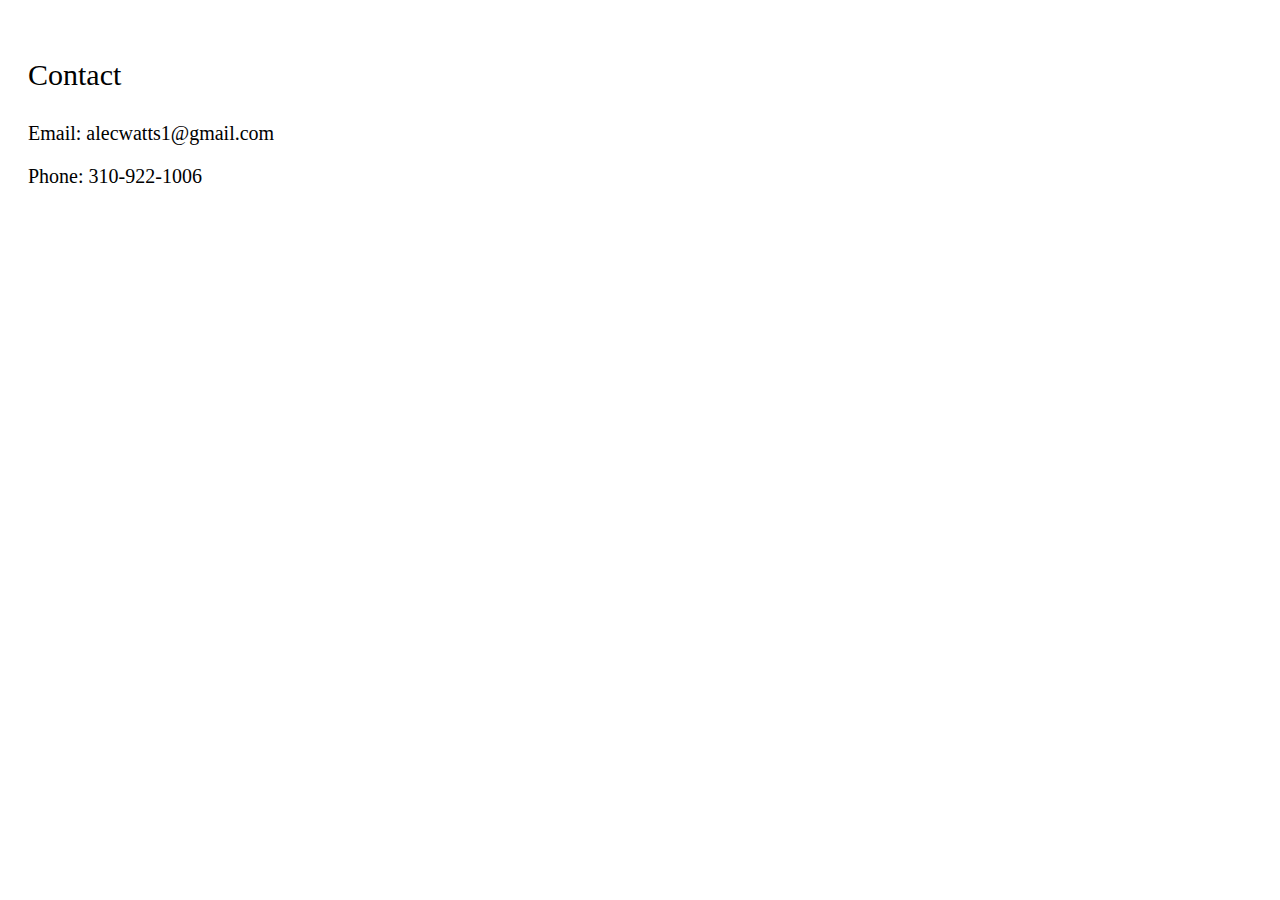
<file: support.html>
<!DOCTYPE html>

<html>

<head>
  <meta charset="utf-8">
  <meta name="viewport" content="width=device-width">
  <title>Consume Support</title>
  <link href="style.css" rel="stylesheet" type="text/css" />
</head>

<body>
  <div id="main">
    <p class="lg-ttl">Contact</p>

    <p class = "sm-ttl">Email: alecwatts1@gmail.com</p>
    <p class = "sm-ttl">Phone: 310-922-1006</p>
  </div>


</body>


</html>
</file>
<file: style.css>
* {
  color: black;
  /* font-size: 20px; */
  font-family: 'Varela Round';
}

body {
  padding: 20px;
  /* margin: 0; */
  /* max-height: -webkit-fill-available; */
  /* overflow: hidden;v */
}

/* html {
  height: -webkit-fill-available;
  overflow: hidden;
} */

header, footer {
  text-align: center;
}


.lg-ttl {
  font-size: 30px;
}

.sm-ttl {
  font-size: 20px;
}

/* #c {
  position: fixed;
  top: 0;
  left: 0;
  outline: none;
} */
</file>
